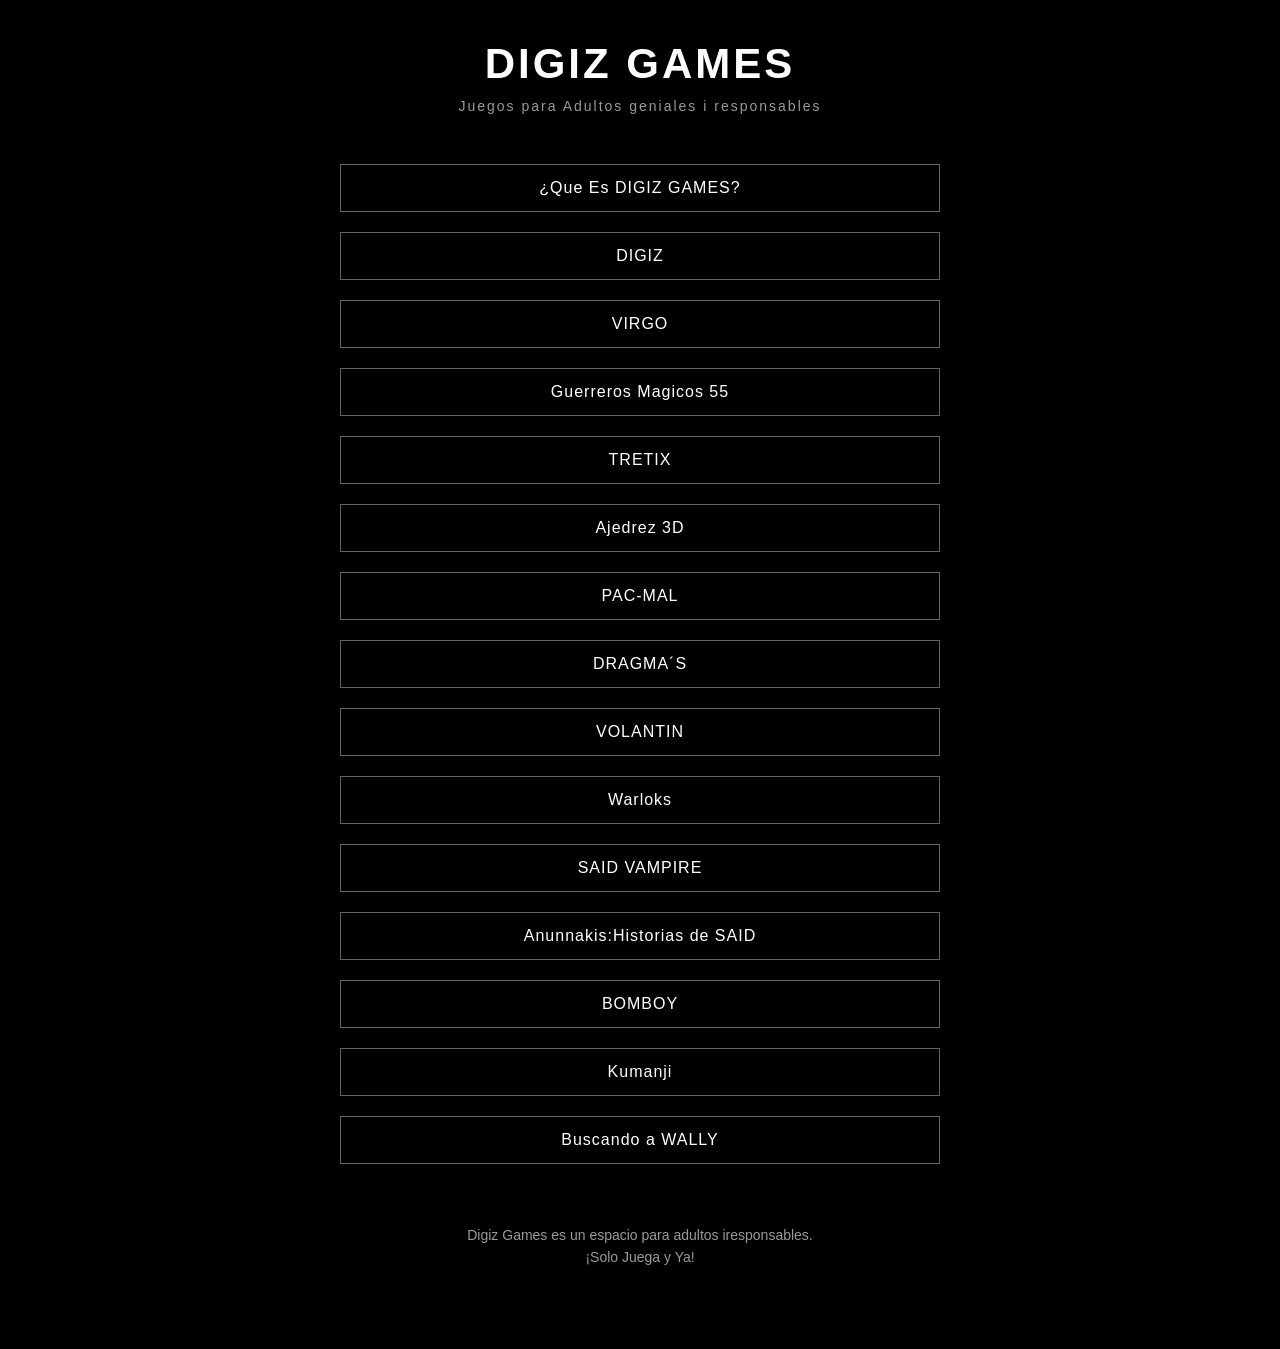
<file: digiz_index.html>
<!DOCTYPE html>
<html lang="es">
<head>
    <meta charset="UTF-8">
    <meta name="viewport" content="width=device-width, initial-scale=1.0">
    <title>DIGIZ Games</title>
</head>

<body style="
    margin:0;
    padding:40px 20px;
    background-color:#000;
    color:#fff;
    font-family:Arial, Helvetica, sans-serif;
    display:flex;
    flex-direction:column;
    align-items:center;
    text-align:center;
">

    <!-- TITULO -->
    <div style="
        font-size:42px;
        letter-spacing:3px;
        font-weight:bold;
        margin-bottom:10px;
    ">
        DIGIZ GAMES
    </div>

    <div style="
        font-size:14px;
        letter-spacing:2px;
        opacity:0.6;
        margin-bottom:50px;
    ">
       Juegos para Adultos geniales i responsables
    </div>

  

    <!-- SECCIONES -->
    <div style="
        width:100%;
        max-width:600px;
        display:flex;
        flex-direction:column;
        gap:20px;
        margin-bottom:60px;
    ">

        <a href="digizgames.html"
            style="
                text-decoration:none;
                color:#fff;
                border:1px solid rgba(255,255,255,0.4);
                padding:14px;
                font-size:16px;
                letter-spacing:1px;
            "
            onmouseover="this.style.backgroundColor='#fff';this.style.color='#000';"
            onmouseout="this.style.backgroundColor='transparent';this.style.color='#fff';"
        >
            ¿Que Es DIGIZ GAMES?
        </a>

        <a href="DIGIZ/index.html"
            style="
                text-decoration:none;
                color:#fff;
                border:1px solid rgba(255,255,255,0.4);
                padding:14px;
                font-size:16px;
                letter-spacing:1px;
            "
            onmouseover="this.style.backgroundColor='#fff';this.style.color='#000';"
            onmouseout="this.style.backgroundColor='transparent';this.style.color='#fff';"
        >
            DIGIZ
        </a>


         <a href="VIRGO/index.html"
            style="
                text-decoration:none;
                color:#fff;
                border:1px solid rgba(255,255,255,0.4);
                padding:14px;
                font-size:16px;
                letter-spacing:1px;
            "
            onmouseover="this.style.backgroundColor='#fff';this.style.color='#000';"
            onmouseout="this.style.backgroundColor='transparent';this.style.color='#fff';"
        >
            VIRGO
        </a>






         <a href="Guerrerosmagicos/gm_index.html"
            style="
                text-decoration:none;
                color:#fff;
                border:1px solid rgba(255,255,255,0.4);
                padding:14px;
                font-size:16px;
                letter-spacing:1px;
            "
            onmouseover="this.style.backgroundColor='#fff';this.style.color='#000';"
            onmouseout="this.style.backgroundColor='transparent';this.style.color='#fff';"
        >
            Guerreros Magicos 55
        </a>


         <a href="tretix/tretix.html"
            style="
                text-decoration:none;
                color:#fff;
                border:1px solid rgba(255,255,255,0.4);
                padding:14px;
                font-size:16px;
                letter-spacing:1px;
            "
            onmouseover="this.style.backgroundColor='#fff';this.style.color='#000';"
            onmouseout="this.style.backgroundColor='transparent';this.style.color='#fff';"
        >
            TRETIX
        </a>

 <a href="ajedrez_3d/ajedrez_3d.html"
            style="
                text-decoration:none;
                color:#fff;
                border:1px solid rgba(255,255,255,0.4);
                padding:14px;
                font-size:16px;
                letter-spacing:1px;
            "
            onmouseover="this.style.backgroundColor='#fff';this.style.color='#000';"
            onmouseout="this.style.backgroundColor='transparent';this.style.color='#fff';"
        >
           Ajedrez 3D
        </a>

        
                 <a href="pacmal/pacmal.html"
            style="
                text-decoration:none;
                color:#fff;
                border:1px solid rgba(255,255,255,0.4);
                padding:14px;
                font-size:16px;
                letter-spacing:1px;
            "
            onmouseover="this.style.backgroundColor='#fff';this.style.color='#000';"
            onmouseout="this.style.backgroundColor='transparent';this.style.color='#fff';"
        >
            PAC-MAL
        </a>

 <a href="DRAGMA´S/index.html"
            style="
                text-decoration:none;
                color:#fff;
                border:1px solid rgba(255,255,255,0.4);
                padding:14px;
                font-size:16px;
                letter-spacing:1px;
            "
            onmouseover="this.style.backgroundColor='#fff';this.style.color='#000';"
            onmouseout="this.style.backgroundColor='transparent';this.style.color='#fff';"
        >
           DRAGMA´S
        </a> 



        
        <a href="dioscreandoeluniverso.html"
            style="
                text-decoration:none;
                color:#fff;
                border:1px solid rgba(255,255,255,0.4);
                padding:14px;
                font-size:16px;
                letter-spacing:1px;
            "
            onmouseover="this.style.backgroundColor='#fff';this.style.color='#000';"
            onmouseout="this.style.backgroundColor='transparent';this.style.color='#fff';"
        >
           VOLANTIN
        </a> 

        
         <a href="dioscreandoeluniverso.html"
            style="
                text-decoration:none;
                color:#fff;
                border:1px solid rgba(255,255,255,0.4);
                padding:14px;
                font-size:16px;
                letter-spacing:1px;
            "
            onmouseover="this.style.backgroundColor='#fff';this.style.color='#000';"
            onmouseout="this.style.backgroundColor='transparent';this.style.color='#fff';"
        >
            Warloks
        </a>


         <a href="dioscreandoeluniverso.html"
            style="
                text-decoration:none;
                color:#fff;
                border:1px solid rgba(255,255,255,0.4);
                padding:14px;
                font-size:16px;
                letter-spacing:1px;
            "
            onmouseover="this.style.backgroundColor='#fff';this.style.color='#000';"
            onmouseout="this.style.backgroundColor='transparent';this.style.color='#fff';"
        >
           SAID VAMPIRE
        </a>


        
        <a href="dioscreandoeluniverso.html"
            style="
                text-decoration:none;
                color:#fff;
                border:1px solid rgba(255,255,255,0.4);
                padding:14px;
                font-size:16px;
                letter-spacing:1px;
            "
            onmouseover="this.style.backgroundColor='#fff';this.style.color='#000';"
            onmouseout="this.style.backgroundColor='transparent';this.style.color='#fff';"
        >
            Anunnakis:Historias de SAID
        </a>

     <a href="dioscreandoeluniverso.html"
            style="
                text-decoration:none;
                color:#fff;
                border:1px solid rgba(255,255,255,0.4);
                padding:14px;
                font-size:16px;
                letter-spacing:1px;
            "
            onmouseover="this.style.backgroundColor='#fff';this.style.color='#000';"
            onmouseout="this.style.backgroundColor='transparent';this.style.color='#fff';"
        >
            BOMBOY
        </a>


        
     
        


                   <a href="dioscreandoeluniverso.html"
            style="
                text-decoration:none;
                color:#fff;
                border:1px solid rgba(255,255,255,0.4);
                padding:14px;
                font-size:16px;
                letter-spacing:1px;
            "
            onmouseover="this.style.backgroundColor='#fff';this.style.color='#000';"
            onmouseout="this.style.backgroundColor='transparent';this.style.color='#fff';"
        >
            Kumanji
        </a>


         <a href="dioscreandoeluniverso.html"
            style="
                text-decoration:none;
                color:#fff;
                border:1px solid rgba(255,255,255,0.4);
                padding:14px;
                font-size:16px;
                letter-spacing:1px;
            "
            onmouseover="this.style.backgroundColor='#fff';this.style.color='#000';"
            onmouseout="this.style.backgroundColor='transparent';this.style.color='#fff';"
        >
            Buscando a WALLY
        </a>




        
     </a>



     </a>


  

    </div>

    <!-- CIERRE -->
    <div style="
        max-width:700px;
        font-size:14px;
        line-height:1.6;
        opacity:0.6;
        margin-bottom:40px;
    ">
        Digiz Games es un espacio para adultos iresponsables.
        <br>
        ¡Solo Juega y Ya!
    </div>

   

</body>
</html>
</file>
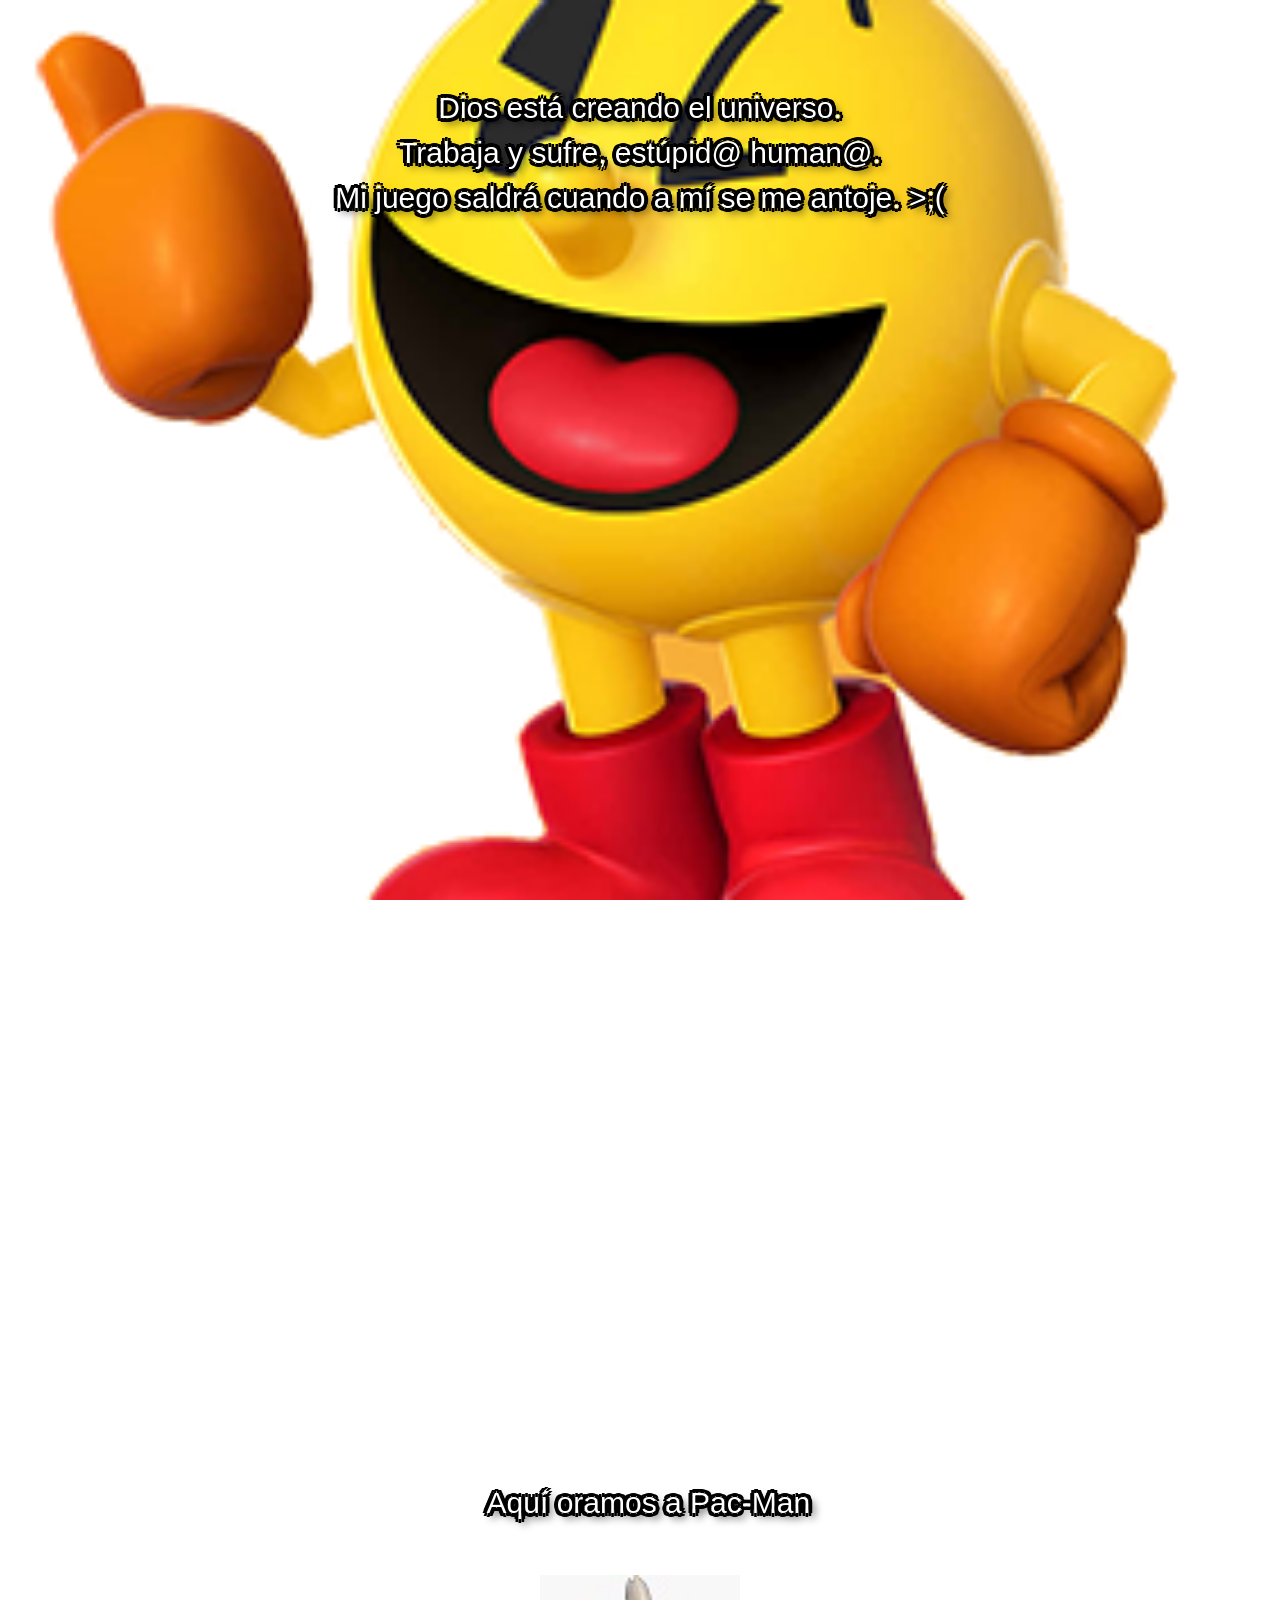
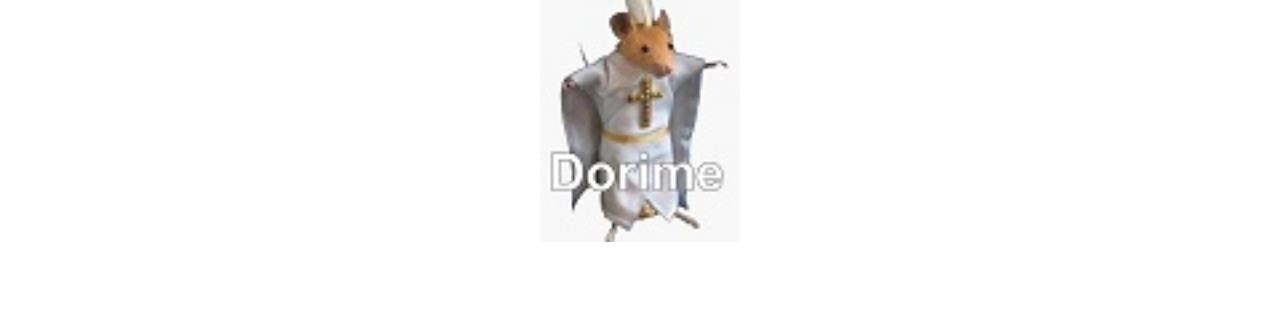
<file: dioscreandoeluniverso.html>
<!DOCTYPE html>
<html lang="es">
<head>
<link rel="stylesheet" href="estilos.css">
    
<meta charset="UTF-8">
<title>Digiz Game Documento</title>

<style>
body {
    margin: 0;
    padding: 40px;
    background-image: url("Pacman 01.png");
    background-size: cover;
    background-position: center;
    background-attachment: fixed;
    font-family: Arial, sans-serif;
}

/* Texto principal */
.contenido {
    color: white;
    font-size: 30px;
    line-height: 1.5;
    
    /* Borde negro tipo contorno */
   text-shadow: 
        -3px -3px 0 #000,
         3px -3px 0 #000,
        -3px  3px 0 #000,
         3px  3px 0 #000,
        -4px  0px 0 #000,
         4px  0px 0 #000,
         0px -4px 0 #000,
         0px  4px 0 #000,
         5px  5px 8px #000;
    
    white-space: pre-wrap; /* Respeta espacios y saltos */
}

/* Imagen inferior */
.portal {
    display: block;
    margin: 50px auto;
    width: 200px;
    cursor: pointer;
}
</style>

</head>

<body>

<!-- Música -->
<audio id="musica" autoplay loop>
    <source src="dios.mp3" type="audio/mpeg">
</audio>

<script>
// Forzar reproducción en navegadores que bloquean autoplay
document.addEventListener("click", function() {
    const audio = document.getElementById("musica");
    audio.play();
}, { once: true });
</script>

    
<div class="contenido">
Dios está creando el universo.
Trabaja y sufre, estúpid@ human@.
Mi juego saldrá cuando a mí se me antoje. >;(


<br><br><br><br><br><br><br><br><br><br><br><br><br><br><br><br><br><br><br><br><br><br><br><br><br>
  Aquí oramos a Pac-Man
</div>

<!-- Imagen portal -->
<a href="digiz_index.html">
    <img src="orar.jpg" class="portal" alt="Volver">
</a>

</body>
</html>
</file>
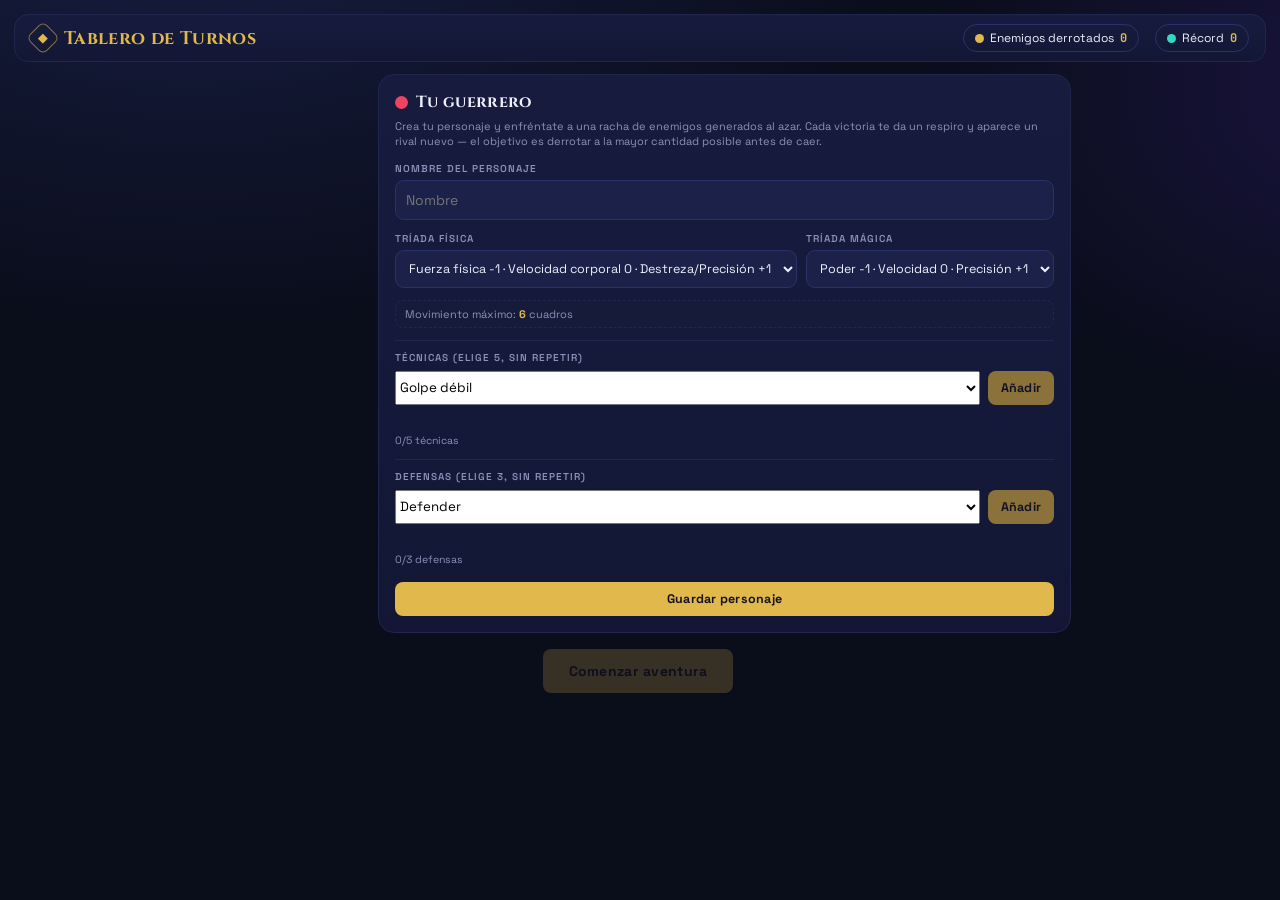
<file: Guerrerosmagicos/gm_index.html>
<!DOCTYPE html>
<html lang="es">
<head>
<meta charset="UTF-8">
<meta name="viewport" content="width=device-width, initial-scale=1.0, maximum-scale=1.0, user-scalable=no">
<title>Tablero de Turnos · Modo Solitario</title>
<link rel="preconnect" href="https://fonts.googleapis.com">
<link href="https://fonts.googleapis.com/css2?family=Cinzel:wght@500;600;700;800&family=Space+Grotesk:wght@400;500;600;700&family=JetBrains+Mono:wght@400;500;700&display=swap" rel="stylesheet">
<style>
  :root{
    --bg-deep:#0a0d1a; --bg-panel:#131735; --bg-panel-2:#171c3f;
    --border:#2a3169; --border-soft:#20264c;
    --gold:#e0b84b; --gold-dim:#8a723a;
    --ink:#eef0fb; --muted:#8b91b8;
    --grid-a:#161b3a; --grid-b:#1b2148; --grid-line:#262d5c;
    --playerA:#ef4460; --playerA-glow:rgba(239,68,96,.55);
    --playerB:#35d7c0; --playerB-glow:rgba(53,215,192,.5);
    --vit:#3ecf6e; --phys:#f5a445; --mag:#b06bf5;
    --oscura:#8a4fd6; --divina:#e0d24b;
  }
  *{box-sizing:border-box;}
  html,body{ margin:0; height:100%;
    background:
      radial-gradient(1200px 700px at 15% -10%, #171d42 0%, transparent 60%),
      radial-gradient(900px 600px at 110% 10%, #1a1440 0%, transparent 55%),
      var(--bg-deep);
    color:var(--ink); font-family:'Space Grotesk', sans-serif; overflow:hidden;
    -webkit-tap-highlight-color: transparent;
  }
  h1,h2,h3,.font-display{ font-family:'Cinzel', serif; letter-spacing:.02em; }
  .mono{ font-family:'JetBrains Mono', monospace; }
  button, select, input{ font-family:inherit; }
  button, select{ touch-action: manipulation; }
  ::-webkit-scrollbar{ width:8px; height:8px; }
  ::-webkit-scrollbar-thumb{ background:var(--border); border-radius:4px; }
  .hidden{ display:none !important; }

  #app{ height:100vh; height:100dvh; padding:14px; display:flex; flex-direction:column; gap:12px; }
  .topbar{ display:flex; align-items:center; justify-content:space-between; padding:9px 16px;
    background:linear-gradient(180deg, var(--bg-panel-2), var(--bg-panel)); border:1px solid var(--border-soft); border-radius:14px; flex-shrink:0; }
  .topbar h1{ margin:0; font-size:18px; font-weight:700; color:var(--gold); display:flex; align-items:center; gap:9px; }
  .topbar h1 .rune{ width:24px;height:24px;border:1.5px solid var(--gold-dim);border-radius:6px;
    display:flex;align-items:center;justify-content:center;font-size:12px;color:var(--gold); transform:rotate(45deg); }
  .topbar h1 .rune span{ transform:rotate(-45deg); }
  .wins-bar{ display:flex; gap:16px; align-items:center; font-size:12px; }
  .wins-chip{ display:flex; align-items:center; gap:6px; padding:5px 11px; border-radius:999px; border:1px solid var(--border); }
  .wins-chip .dot{ width:9px;height:9px;border-radius:50%; }
  .wins-chip b{ font-family:'JetBrains Mono',monospace; color:var(--gold); }

  #mainArea{ flex:1; min-height:0; }

  /* ===== SETUP ===== */
  #setupScreen{ height:100%; display:flex; flex-direction:column; gap:12px; overflow:auto; padding-right:4px; }
  .setup-cols{ display:grid; grid-template-columns:1fr; gap:14px; align-items:start; max-width:520px; margin:0 auto; width:100%; }
  .setup-card{ background:linear-gradient(180deg, var(--bg-panel-2), var(--bg-panel)); border:1px solid var(--border-soft);
    border-radius:16px; padding:16px; display:flex; flex-direction:column; gap:12px; }
  .setup-card.ready{ border-color:var(--gold); box-shadow:0 0 0 1px var(--gold-dim), 0 0 22px rgba(224,184,75,.12); }
  .setup-card h2{ margin:0; font-size:16px; display:flex; align-items:center; gap:8px; }
  .setup-card h2 .swatch{ width:13px;height:13px;border-radius:50%; }
  .setup-card .sub{ margin:-6px 0 0 0; font-size:11px; color:var(--muted); line-height:1.4; }
  .field{ display:flex; flex-direction:column; gap:5px; }
  .field label{ font-size:10px; letter-spacing:.1em; text-transform:uppercase; color:var(--muted); font-weight:600; }
  .field input[type=text]{ background:var(--grid-b); border:1px solid var(--border); border-radius:9px; color:var(--ink); padding:10px 10px; font-size:14px; outline:none; }
  .field select{ background:var(--grid-b); border:1px solid var(--border); border-radius:9px; color:var(--ink); padding:9px 9px; font-size:12.5px; outline:none; }
  .row2{ display:grid; grid-template-columns:1fr 1fr; gap:9px; }
  .derived{ font-size:11px; color:var(--muted); background:var(--grid-a); border:1px dashed var(--border-soft); border-radius:8px; padding:6px 9px; }
  .derived b{ color:var(--gold); }

  .pick-block{ border-top:1px solid var(--border-soft); padding-top:10px; }
  .pick-block .label{ font-size:10px; letter-spacing:.1em; text-transform:uppercase; color:var(--muted); font-weight:600; margin-bottom:7px; }
  .pick-row{ display:flex; gap:8px; }
  .pick-row select{ flex:1; min-width:0; }
  .btn{ background:var(--gold-dim); color:#161226; border:none; border-radius:8px; padding:9px 13px; font-size:12.5px; font-weight:700; cursor:pointer; letter-spacing:.02em; transition:filter .12s ease, opacity .12s ease; }
  .btn:hover{ filter:brightness(1.15); }
  .btn:disabled{ opacity:.35; cursor:not-allowed; }
  .btn.ghost{ background:transparent; border:1px solid var(--border); color:var(--muted); }
  .btn.ghost:hover{ color:var(--ink); border-color:var(--gold-dim); background:var(--grid-b); }
  .btn.gold{ background:var(--gold); }
  .btn.big{ font-size:14px; padding:13px 26px; }

  .chip-list{ display:flex; flex-direction:column; gap:5px; margin-top:8px; min-height:18px; }
  .chip{ display:flex; align-items:center; gap:7px; background:var(--grid-b); border:1px solid var(--border); border-radius:8px; padding:7px 9px; font-size:11.5px; }
  .chip .cat{ font-size:8.5px; padding:2px 6px; border-radius:5px; text-transform:uppercase; letter-spacing:.04em; flex-shrink:0; }
  .cat.fisica{ background:rgba(245,164,69,.18); color:var(--phys); }
  .cat.magica{ background:rgba(176,107,245,.18); color:var(--mag); }
  .cat.especial{ background:rgba(224,184,75,.18); color:var(--gold); }
  .chip .nm{ flex:1; font-weight:600; }
  .chip .x{ cursor:pointer; color:var(--muted); font-weight:700; padding:2px 6px; }
  .chip .x:hover{ color:var(--playerA); }
  .cnt{ font-size:10.5px; color:var(--muted); margin-top:3px; }

  .setup-footer{ display:flex; justify-content:center; padding:4px 0 16px 0; flex-shrink:0; }

  /* ===== BATTLE ===== */
  #battleScreen{ height:100%; display:grid; grid-template-columns:1fr 380px; gap:14px; min-height:0; }
  .board-wrap{ position:relative; background:var(--bg-panel); border:1px solid var(--border-soft); border-radius:16px; overflow:hidden; display:flex; align-items:center; justify-content:center; min-height:0; }
  #board{ display:block; }
  .coord-chip{ position:absolute; left:12px; bottom:12px; background:rgba(10,13,26,.72); border:1px solid var(--border); backdrop-filter:blur(4px); border-radius:10px; padding:6px 11px; font-size:11px; color:var(--muted); display:flex; gap:12px; }
  .coord-chip b{ color:var(--ink); font-weight:600; }
  .minimap-wrap{ position:absolute; top:12px; right:12px; background:rgba(10,13,26,.72); border:1px solid var(--border); border-radius:10px; padding:7px; backdrop-filter:blur(4px); }
  .minimap-wrap .label{ font-size:9px; letter-spacing:.1em; color:var(--muted); text-transform:uppercase; margin-bottom:5px; text-align:center;}
  #minimap{ display:block; border-radius:5px; border:1px solid var(--border-soft); }
  .log-chip{ position:absolute; top:12px; left:12px; max-width:300px; background:rgba(10,13,26,.8); border:1px solid var(--border); border-radius:10px; padding:8px 10px; backdrop-filter:blur(4px); }
  .log-chip .label{ font-size:9px; letter-spacing:.1em; color:var(--muted); text-transform:uppercase; margin-bottom:4px; }
  #logList{ max-height:150px; overflow:auto; font-size:10.5px; line-height:1.5; color:var(--ink); display:flex; flex-direction:column-reverse; gap:2px; }

  .sidebar{ display:flex; flex-direction:column; gap:10px; overflow:auto; padding-right:2px; min-height:0; }
  .panel{ background:linear-gradient(180deg, var(--bg-panel-2), var(--bg-panel)); border:1px solid var(--border-soft); border-radius:14px; padding:13px 15px; flex-shrink:0; }
  .panel .label{ font-size:10px; letter-spacing:.12em; text-transform:uppercase; color:var(--muted); margin:0 0 8px 0; font-weight:600; }

  #turnBanner{ display:flex; align-items:center; gap:10px; padding:10px 12px; border-radius:12px; border:1px solid var(--border); transition:box-shadow .3s ease, border-color .3s ease; }
  #turnBanner .token{ width:32px;height:32px;border-radius:50%; display:flex;align-items:center;justify-content:center; font-family:'Cinzel',serif; font-weight:700; font-size:14px; color:#0a0d1a; flex-shrink:0; }
  #turnBanner .info .name{ font-family:'Cinzel',serif; font-weight:700; font-size:14px; }
  #turnBanner .info .state{ font-size:10.5px; color:var(--muted); margin-top:1px; }
  #turnBanner .info .role{ font-size:9.5px; margin-top:2px; letter-spacing:.05em; text-transform:uppercase; }
  .role.atk{ color:var(--playerA); } .role.def{ color:var(--playerB); }

  .bars-block{ display:flex; flex-direction:column; gap:6px; margin-bottom:9px; }
  .bars-block:last-child{ margin-bottom:0; }
  .bars-block .who{ font-size:11.5px; font-weight:700; display:flex; align-items:center; gap:6px; margin-bottom:1px; }
  .bars-block .who .dot{ width:8px;height:8px;border-radius:50%; }
  .bar-row{ display:flex; align-items:center; gap:7px; }
  .bar-row .bl{ width:56px; font-size:9.5px; color:var(--muted); flex-shrink:0; }
  .bar-track{ flex:1; height:9px; border-radius:5px; background:var(--grid-b); border:1px solid var(--border-soft); overflow:hidden; }
  .bar-fill{ height:100%; border-radius:5px; transition:width .25s ease; }
  .bar-fill.vit{ background:linear-gradient(90deg, #1f8f45, var(--vit)); }
  .bar-fill.phys{ background:linear-gradient(90deg, #b06f1f, var(--phys)); }
  .bar-fill.mag{ background:linear-gradient(90deg, #6f2fb0, var(--mag)); }
  .bar-num{ width:32px; text-align:right; font-size:9.5px; font-family:'JetBrains Mono',monospace; color:var(--muted); flex-shrink:0; }
  .bar-row .ab{ width:22px;height:22px; border-radius:5px; border:1px solid var(--border); background:var(--grid-a); color:var(--ink); cursor:pointer; font-size:13px; line-height:1; display:flex; align-items:center; justify-content:center; flex-shrink:0; }
  .bar-row .ab:hover:not(:disabled){ border-color:var(--gold-dim); background:var(--grid-b); }
  .bar-row .ab:disabled{ opacity:.25; cursor:not-allowed; }

  .creature-chip{ display:flex; align-items:center; gap:6px; font-size:10px; background:var(--grid-a); border:1px solid var(--border-soft); border-radius:7px; padding:4px 7px; margin-top:5px; }
  .creature-chip .nm{ flex:1; font-weight:600; }
  .creature-chip .lv{ color:var(--muted); }
  .creature-chip .life-track{ width:44px; height:6px; border-radius:3px; background:var(--grid-b); overflow:hidden; }
  .creature-chip .life-fill{ height:100%; background:var(--vit); }

  .dice-gem{ position:relative; width:58px; height:58px; display:flex;align-items:center;justify-content:center; transform:rotate(45deg); border:2px solid var(--gold-dim); border-radius:14px; background:radial-gradient(circle at 30% 25%, #26305f, #12162e 70%); box-shadow: inset 0 0 10px rgba(0,0,0,.5); flex-shrink:0; margin:0 auto; }
  .dice-gem.rolling{ animation: spin .45s linear infinite; border-color:var(--gold); }
  .dice-gem span{ transform:rotate(-45deg); font-family:'Cinzel',serif; font-weight:800; font-size:19px; color:var(--gold); text-shadow:0 0 12px rgba(224,184,75,.5); }
  @keyframes spin{ from{transform:rotate(45deg);} to{transform:rotate(405deg);} }

  .dpad{ display:grid; grid-template-columns:50px 50px 50px; grid-template-rows:50px 50px 50px; gap:6px; justify-content:center; margin:8px auto 2px auto; }
  .dpad-btn{ background:var(--grid-b); border:1px solid var(--border); border-radius:9px; color:var(--ink); display:flex;align-items:center;justify-content:center; font-size:18px; cursor:pointer; user-select:none; transition:background .12s ease, transform .06s ease, border-color .12s ease; }
  .dpad-btn:hover:not(:disabled){ background:#232a54; border-color:var(--gold-dim); }
  .dpad-btn:active:not(:disabled){ transform:scale(.9); background:var(--gold-dim); }
  .dpad-btn:disabled{ opacity:.25; cursor:not-allowed; }
  .dpad-btn.up{ grid-column:2; grid-row:1; } .dpad-btn.left{ grid-column:1; grid-row:2; }
  .dpad-btn.center{ grid-column:2; grid-row:2; background:transparent; border:1px dashed var(--border-soft); cursor:default; font-size:11px; color:var(--muted); }
  .dpad-btn.center:hover{ background:transparent; }
  .dpad-btn.right{ grid-column:3; grid-row:2; } .dpad-btn.down{ grid-column:2; grid-row:3; }

  .opt-row{ display:flex; align-items:center; gap:8px; background:var(--grid-b); border:1px solid var(--border); border-radius:8px; padding:10px 10px; cursor:pointer; font-size:12px; transition:border-color .12s ease; margin-bottom:6px; }
  .opt-row:hover{ border-color:var(--gold-dim); }
  .opt-row.disabled{ opacity:.35; cursor:not-allowed; }
  .opt-row .n{ flex:1; font-weight:600; }
  .opt-row .m{ color:var(--muted); font-size:9.5px; }

  .phase-title{ font-size:12.5px; color:var(--gold); font-weight:700; margin-bottom:6px; }
  .phase-help{ font-size:10.5px; color:var(--muted); margin-bottom:8px; line-height:1.4; }

  /* ===== MODAL ===== */
  .modal-overlay{ position:fixed; inset:0; background:rgba(6,7,16,.72); backdrop-filter:blur(3px); display:flex; align-items:center; justify-content:center; z-index:50; padding:14px; }
  .modal-card{ width:440px; max-width:92vw; max-height:86vh; overflow:auto; background:linear-gradient(180deg, var(--bg-panel-2), var(--bg-panel)); border:1px solid var(--gold-dim); border-radius:16px; padding:20px; box-shadow:0 20px 60px rgba(0,0,0,.5); }
  .modal-card h3{ margin:0 0 5px 0; font-size:16px; color:var(--gold); }
  .modal-card p{ margin:0 0 12px 0; font-size:12px; color:var(--muted); line-height:1.5; }
  .modal-footer{ display:flex; justify-content:flex-end; gap:8px; margin-top:6px; flex-wrap:wrap; }
  .endgame p{ color:var(--ink); font-size:14px; text-align:center; }
  .modal-extra{ margin:6px 0 12px 0; display:flex; align-items:center; gap:8px; font-size:11px; }
  .modal-extra input[type=range]{ flex:1; }

  /* ===== RESPONSIVE / MOBILE ===== */
  .sidebar{ min-height:0; }
  @media (max-width: 900px){
    #app{ padding:8px; gap:8px; }
    .topbar{ padding:8px 10px; border-radius:12px; }
    .topbar h1{ font-size:14px; gap:6px; }
    .topbar h1 .rune{ width:20px; height:20px; font-size:10px; }
    .wins-bar{ gap:8px; font-size:10.5px; }
    .wins-chip{ padding:4px 8px; gap:5px; }

    #battleScreen{ grid-template-columns:1fr; grid-template-rows:44vh 1fr; gap:8px; }
    .board-wrap{ min-height:220px; border-radius:12px; }
    .log-chip{ max-width:56%; padding:6px 8px; }
    .log-chip .label{ font-size:8px; }
    #logList{ max-height:70px; font-size:9.5px; }
    .minimap-wrap{ padding:5px; top:8px; right:8px; }
    #minimap{ width:64px; height:64px; }
    .coord-chip{ font-size:9.5px; padding:5px 8px; gap:8px; left:8px; bottom:8px; }

    .panel{ padding:11px 12px; border-radius:12px; }
    .panel .label{ font-size:9px; margin-bottom:6px; }
    #turnBanner{ padding:8px 10px; }
    #turnBanner .info .name{ font-size:12.5px; }

    .bar-row .bl{ width:48px; font-size:9px; }
    .bar-num{ width:28px; font-size:9px; }
    .bar-row .ab{ width:24px; height:24px; font-size:14px; }

    .dpad{ grid-template-columns:48px 48px 48px; grid-template-rows:48px 48px 48px; }
    .btn{ padding:10px 13px; font-size:12.5px; }
    .btn.big{ width:100%; }
    .opt-row{ padding:11px 10px; }

    .setup-card{ padding:13px; border-radius:14px; }
    .setup-card h2{ font-size:14.5px; }
    .row2{ gap:7px; }
  }
  @media (max-width: 480px){
    .topbar{ flex-direction:column; align-items:flex-start; gap:6px; }
    .wins-bar{ width:100%; justify-content:space-between; }
    #battleScreen{ grid-template-rows:38vh 1fr; }
    .board-wrap{ min-height:190px; }
    .field input[type=text], .field select{ font-size:15px; }
  }
</style>
</head>
<body>

<div id="app">
  <div class="topbar">
    <h1><span class="rune"><span>◆</span></span> Tablero de Turnos</h1>
    <div class="wins-bar">
      <div class="wins-chip"><span class="dot" style="background:var(--gold)"></span>Enemigos derrotados <b id="enemyCount">0</b></div>
      <div class="wins-chip"><span class="dot" style="background:var(--playerB)"></span>Récord <b id="bestRun">0</b></div>
    </div>
  </div>

  <div id="mainArea">
    <!-- ============ SETUP ============ -->
    <div id="setupScreen">
      <div class="setup-cols">
        <div class="setup-card" id="cardA">
          <h2><span class="swatch" style="background:var(--playerA)"></span> Tu guerrero</h2>
          <p class="sub">Crea tu personaje y enfréntate a una racha de enemigos generados al azar. Cada victoria te da un respiro y aparece un rival nuevo — el objetivo es derrotar a la mayor cantidad posible antes de caer.</p>
          <div class="field"><label>Nombre del personaje</label><input type="text" id="charName_A" maxlength="20" placeholder="Nombre"></div>
          <div class="row2">
            <div class="field"><label>Tríada física</label><select id="physTriad_A"></select></div>
            <div class="field"><label>Tríada mágica</label><select id="magTriad_A"></select></div>
          </div>
          <div class="derived" id="derived_A">Movimiento máximo: <b>6</b> cuadros</div>

          <div class="pick-block">
            <div class="label">Técnicas (elige 5, sin repetir)</div>
            <div class="pick-row"><select id="techSelect_A"></select><button class="btn" id="addTech_A">Añadir</button></div>
            <div class="chip-list" id="techList_A"></div>
            <div class="cnt"><span id="techCount_A">0</span>/5 técnicas</div>
          </div>

          <div class="pick-block">
            <div class="label">Defensas (elige 3, sin repetir)</div>
            <div class="pick-row"><select id="defSelect_A"></select><button class="btn" id="addDef_A">Añadir</button></div>
            <div class="chip-list" id="defList_A"></div>
            <div class="cnt"><span id="defCount_A">0</span>/3 defensas</div>
          </div>

          <button class="btn gold" id="saveA" style="margin-top:4px;">Guardar personaje</button>
        </div>
      </div>
      <div class="setup-footer"><button class="btn big" id="startMatchBtn" disabled>Comenzar aventura</button></div>
    </div>

    <!-- ============ BATTLE ============ -->
    <div id="battleScreen" class="hidden">
      <div class="board-wrap">
        <canvas id="board"></canvas>
        <div class="log-chip"><div class="label">Registro de combate</div><div id="logList"></div></div>
        <div class="minimap-wrap"><div class="label">Mapa general</div><canvas id="minimap" width="110" height="110"></canvas></div>
        <div class="coord-chip"><div>Tú &nbsp;<b id="coordA" class="mono">500,500</b></div><div>Enemigo &nbsp;<b id="coordB" class="mono">520,520</b></div></div>
      </div>

      <div class="sidebar">
        <div class="panel">
          <div class="label">Turno</div>
          <div id="turnBanner">
            <div class="token" id="turnToken">A</div>
            <div class="info">
              <div class="name" id="turnName">Jugador</div>
              <div class="role" id="turnRole"></div>
              <div class="state" id="turnState">—</div>
            </div>
          </div>
        </div>

        <div class="panel">
          <div class="label">Barras y criaturas</div>
          <div class="bars-block"><div class="who"><span class="dot" style="background:var(--playerA)"></span><span id="nameA">Tú</span></div><div id="barsA"></div><div id="creaturesA"></div></div>
          <div class="bars-block"><div class="who"><span class="dot" style="background:var(--playerB)"></span><span id="nameB">Enemigo</span></div><div id="barsB"></div><div id="creaturesB"></div></div>
        </div>

        <div class="panel" id="phasePanel">
          <div class="label">Acción del turno</div>
          <div id="phaseContent"></div>
        </div>
      </div>
    </div>
  </div>
</div>

<div id="modalRoot"></div>

<script>
(function(){
"use strict";

/* ======================================================================
   AUDIO — dados/moneda sintetizados (sin archivos externos)
====================================================================== */
let actx = null;
function ac(){ if(!actx){ try{ actx = new (window.AudioContext||window.webkitAudioContext)(); }catch(e){} } return actx; }
function playDiceSound(){
  const c = ac(); if(!c) return;
  const now = c.currentTime;
  for (let i=0;i<4;i++){
    const t = now + i*0.045;
    const o = c.createOscillator(), g = c.createGain();
    o.type='square'; o.frequency.setValueAtTime(180+Math.random()*260, t);
    g.gain.setValueAtTime(0.09,t); g.gain.exponentialRampToValueAtTime(0.001,t+0.04);
    o.connect(g); g.connect(c.destination); o.start(t); o.stop(t+0.05);
  }
}
function playCoinSound(){
  const c = ac(); if(!c) return;
  const now = c.currentTime;
  [880,1320].forEach(function(f,i){
    const t = now+i*0.09;
    const o=c.createOscillator(), g=c.createGain();
    o.type='sine'; o.frequency.setValueAtTime(f,t);
    g.gain.setValueAtTime(0.12,t); g.gain.exponentialRampToValueAtTime(0.001,t+0.18);
    o.connect(g); g.connect(c.destination); o.start(t); o.stop(t+0.2);
  });
}

/* ======================================================================
   DATOS BASE
====================================================================== */
const MAP_SIZE=1000, CELL=34, CAM_EASE=0.18;

const ELEMENTS=['Fuego','Tierra','Agua','Aire','Rayo'];
const ELEMENT_CYCLE=['Fuego','Rayo','Aire','Tierra','Agua'];
function elementBeats(a,b){ if(a===b) return 0; const i=ELEMENT_CYCLE.indexOf(a); const w1=ELEMENT_CYCLE[(i+1)%5], w2=ELEMENT_CYCLE[(i+2)%5]; return (b===w1||b===w2)?1:-1; }

const DIRECTIONS=['Recto','Arriba→Abajo','Abajo→Arriba','Adentro→Afuera','Afuera→Adentro'];
function dirBeats(a,b){ if(a===b) return 0; const i=DIRECTIONS.indexOf(a); const w1=DIRECTIONS[(i+1)%5], w2=DIRECTIONS[(i+2)%5]; return (b===w1||b===w2)?1:-1; }

const TRIAD_PERMS=[[-1,0,1],[-1,1,0],[0,-1,1],[0,1,-1],[1,-1,0],[1,0,-1],[0,0,0]];
const PHYS_LABELS=['Fuerza física','Velocidad corporal','Destreza/Precisión'];
const MAGIC_LABELS=['Poder','Velocidad','Precisión'];

const ELEM_NAMES = {
  Agua:['Ataque de Burbujas','Ventisca Hielo','Tsunami'],
  Fuego:['Llamaradas','Bola de Fuego','Incendio Infernal'],
  Rayo:['Tormenta de Relámpagos','Impacto Trueno','Gran Rayo'],
  Tierra:['Lluvia Rocas','Arenas Movedizas','Terremoto Grado 10'],
  Aire:['Golpes de Viento','Tornado','Gran Huracán']
};
const TIER_PARAMS=[
  {tier:'rapida',  dmg:1, spd:9, prec:50, costPerHit:1, range:[2,10], multi:true},
  {tier:'normal',  dmg:5, spd:7, prec:70, cost:2,       range:[2,10]},
  {tier:'potencia',dmg:9, spd:6, prec:90, cost:3,       range:[1,10]}
];

const TECH = {
  golpe_debil:  { name:'Golpe débil',  cat:'fisica', dmg:1, spd:9, prec:80, cost:1, res:'phys', needsDir:true, range:[1,1] },
  golpe_fuerte: { name:'Golpe fuerte', cat:'fisica', dmg:2, spd:8, prec:70, cost:2, res:'phys', needsDir:true, range:[1,1] },

  detener:     { name:'Detener el Tiempo', cat:'especial', spd:9, prec:50, cost:3, res:'mag', range:[1,10], effect:'paralyze' },
  telekinesis: { name:'Telekinesis', cat:'especial', res:'mag', range:[1,10], effect:'telekinesis', variable:true, spd:8, prec:75 },
  telepatico:  { name:'Control Telepático', cat:'especial', res:'mag', effect:'telepatico', variable:true },
  imitacion:   { name:'Imitación', cat:'especial', res:'mag', cost:2, effect:'imitacion' },
  oscura:      { name:'Invocación Oscura', cat:'especial', res:'mag', effect:'invocar_oscura', variable:true, spd:9, prec:100 },
  divina:      { name:'Invocación Divina', cat:'especial', res:'mag', effect:'invocar_divina', variable:true, spd:9, prec:100 }
};
ELEMENTS.forEach(function(el){
  TIER_PARAMS.forEach(function(tp,i){
    const id = el.toLowerCase()+'_'+tp.tier;
    TECH[id] = Object.assign({ name:ELEM_NAMES[el][i], cat:'magica', res:'mag', element:el, needsElem:false }, tp);
  });
});

const DEF = {
  defender:      { name:'Defender', kind:'block', min:1, max:5, res:'phys' },
  evadir:        { name:'Evadir', kind:'evade', cost:1, res:'phys' },
  escudo_agua:   { name:'Escudo de Agua', kind:'elemental', element:'Agua', res:'mag' },
  escudo_fuego:  { name:'Escudo de Fuego', kind:'elemental', element:'Fuego', res:'mag' },
  escudo_tierra: { name:'Escudo de Tierra', kind:'elemental', element:'Tierra', res:'mag' },
  escudo_rayo:   { name:'Escudo de Rayo', kind:'elemental', element:'Rayo', res:'mag' },
  escudo_aire:   { name:'Escudo de Aire', kind:'elemental', element:'Aire', res:'mag' },
  escudo_sagrado:{ name:'Escudo Sagrado', kind:'sagrado', cost:3, res:'mag' }
};

/* ---- Criaturas ---- */
function T(range,effect,desc){ return {range:range, effect:effect, desc:desc}; }
const CREATURES = {
  oscura: {
    1:[
      {name:'Fantasma Gruñón', life:3, table:[T([1,4],'dmg5','Ataca 5V'),T([5,7],'sleep','Duerme'),T([8,9],'dmgOwner2','Se revela y ataca 2V a su invocador'),T([10,12],'leave','Se va')]},
      {name:'Fantasma Amigable', life:3, table:[T([1,5],'healVit3','Recupera +3 vital'),T([6,7],'sleep','Duerme'),T([8,9],'healPhys2','Recupera +2 energía física'),T([10,12],'leave','Se va')]}
    ],
    2:[
      {name:'Demonio Oscuro', life:6, table:[T([1,5],'dmg5','Daño 5V'),T([6,8],'dmg3','Daño 3V'),T([9,12],'leave','Se va')]},
      {name:'Demonio Sombrío', life:6, table:[T([1,3],'lockOpp','Anula técnica al azar del rival'),T([4,6],'lockOwn','Anula técnica propia al azar'),T([7,10],'sleep','Duerme'),T([11,12],'leave','Se va')]}
    ],
    3:[
      {name:'Sith, el Dios del Infierno', life:9, table:[T([1,1],'dmg6','Daño 6V'),T([2,4],'drainPhys2','Resta 2 E. física'),T([5,6],'drainMag1','Resta 1 E. mágica'),T([7,8],'sleep','Se distrae'),T([9,12],'leave','Se va')]},
      {name:'Molch, Demonio Infernal', life:9, table:[T([1,3],'dmg3','Daño 3V'),T([4,5],'leave','Se va'),T([6,6],'dmgBoth3','Daña a ambos 3V'),T([7,9],'dmg1','Daño 1V'),T([10,10],'dmg5','Daño 5V'),T([11,12],'leave','Se va')]}
    ]
  },
  divina: {
    1:[
      {name:'Hada de los Sueños', life:3, table:[T([1,3],'sleepOpp','Duerme al rival 1 turno'),T([4,5],'sleepOwner','Duerme al jugador propio 1 turno'),T([6,9],'sleep','Duerme'),T([10,12],'leave','Se va')]},
      {name:'Elfo Travieso', life:3, dice:13, table:[T([1,3],'leave','Se va'),T([4,6],'sleep','Se distrae'),T([7,10],'healVit5Phys5','Recupera +5 vital y +5 E. física'),T([11,13],'dmgOwner1','Golpea al jugador propio 1V')]}
    ],
    2:[
      {name:'Ángel Sagrado', life:6, table:[T([1,5],'healVitFull','Recupera la vida a 10'),T([6,6],'healMagFull','Recupera la magia a 10'),T([7,12],'leave','Se va')]},
      {name:'Ángel Protector', life:6, table:[T([1,5],'nullifyNext','Anula totalmente el daño del próximo ataque enemigo'),T([6,7],'banish12','Espanta las criaturas N1 y N2 del rival'),T([8,12],'leave','Se va')]}
    ],
    3:[
      {name:'Dios del Tiempo', life:9, table:[T([1,1],'restoreVitals','Recupera los estados vitales al turno anterior'),T([2,6],'leave','Se va'),T([7,12],'sleep','Observa')]},
      {name:'Dios del Conocimiento', life:9, table:[T([1,3],'freeTech','Permite usar cualquier técnica (menos invocaciones)'),T([4,6],'healMag10','Recupera 10 E. mágica'),T([7,8],'sleep','Observa'),T([9,12],'leave','Se va')]}
    ]
  }
};

function moveMaxFromVel(v){ return v===-1?3 : v===1?9 : 6; }
function randInt(n){ return Math.floor(Math.random()*n); }
function randChoice(arr){ return arr[randInt(arr.length)]; }
function clamp(v,lo,hi){ return Math.max(lo, Math.min(hi, v)); }
function dist(p1,p2){ return Math.max(Math.abs(p1.col-p2.col), Math.abs(p1.row-p2.row)); }
function getVar(name){ return getComputedStyle(document.documentElement).getPropertyValue(name).trim(); }
function isAI(key){ return key==='B'; }

/* ======================================================================
   JUGADORES (A = humano, B = enemigo controlado por la IA)
====================================================================== */
function freshPlayer(key){
  return {
    key:key, name:'',
    color: key==='A'?getVar('--playerA'):getVar('--playerB'),
    glow:  key==='A'?getVar('--playerA-glow'):getVar('--playerB-glow'),
    letter:key,
    col: key==='A'?500:520, row: key==='A'?500:520,
    attrPhys:{fuerza:0,velocidad:0,destreza:0}, attrMagic:{poder:0,velocidad:0,precision:0},
    maxMove:6, loadout:[], defenses:[],
    vit:10, phys:10, mag:10,
    lastDirection:null, paralyzed:false, shieldNext:false, ready:false,
    lockedTechs:{}, // slotIdx -> turnos restantes
    creatures:[]
  };
}
let players = { A:freshPlayer('A'), B:freshPlayer('B') };
let enemiesDefeated = 0, bestRun = 0;
let allCreatures = []; // lista global {ownerKey,...}

/* ======================================================================
   GENERACIÓN DE ENEMIGOS (IA)
====================================================================== */
const AI_TECH_POOL = Object.keys(TECH).filter(function(id){
  const t = TECH[id];
  return t.effect!=='imitacion' && t.effect!=='telepatico';
});
const ENEMY_NAMES = ['Sombra Errante','Vigía del Abismo','Centinela Roto','Cazador Silente','Espectro de Hierro','Guardián Caído','Furia Escarlata','Eco Maldito','Rondador Nocturno','Bestia de Ceniza','Custodio Olvidado','Fantasma de Guerra','Filo Nocturno','Devorador de Almas'];

function pickUniqueRandom(pool, n){
  const copy = pool.slice(); const out=[];
  while (out.length<n && copy.length>0){ out.push(copy.splice(randInt(copy.length),1)[0]); }
  return out;
}

function generateEnemy(level){
  const p = players.B;
  p.name = randChoice(ENEMY_NAMES)+' (Nv.'+level+')';
  const physIdx = randInt(TRIAD_PERMS.length), magIdx = randInt(TRIAD_PERMS.length);
  const pp = TRIAD_PERMS[physIdx], mp = TRIAD_PERMS[magIdx];
  p.attrPhys = { fuerza:pp[0], velocidad:pp[1], destreza:pp[2] };
  p.attrMagic = { poder:mp[0], velocidad:mp[1], precision:mp[2] };
  p.maxMove = moveMaxFromVel(pp[1]);
  p.loadout = pickUniqueRandom(AI_TECH_POOL, 5);
  p.defenses = pickUniqueRandom(Object.keys(DEF), 3);
  p.vit=10; p.phys=10; p.mag=10;
  p.lastDirection=null; p.paralyzed=false; p.shieldNext=false; p.lockedTechs={};
  p.ready = true;
  const A = players.A;
  let col=A.col, row=A.row, tries=0;
  do {
    const ang = Math.random()*Math.PI*2;
    const dst = 6+randInt(10);
    col = clamp(Math.round(A.col+Math.cos(ang)*dst),0,MAP_SIZE-1);
    row = clamp(Math.round(A.row+Math.sin(ang)*dst),0,MAP_SIZE-1);
    tries++;
  } while ((col===A.col && row===A.row) && tries<20);
  p.col=col; p.row=row;
  document.getElementById('nameB').textContent = p.name;
}

/* ======================================================================
   SETUP UI
====================================================================== */
const setupDraft = { A:mkDraft() };
function mkDraft(){ return { physIdx:0, magIdx:0, techs:[], defs:[] }; }

function triadLabel(labels, idx){
  const p = TRIAD_PERMS[idx];
  function fmt(v){ return v>0?('+'+v):String(v); }
  return labels.map(function(l,i){ return l+' '+fmt(p[i]); }).join(' · ');
}
function buildSelect(id, options, valueFn, labelFn){
  const sel = document.getElementById(id); sel.innerHTML='';
  options.forEach(function(o,i){
    const opt=document.createElement('option'); opt.value=valueFn(o,i); opt.textContent=labelFn(o,i); sel.appendChild(opt);
  });
}

function setupPlayerUI(key){
  buildSelect('physTriad_'+key, TRIAD_PERMS, function(_,i){return i;}, function(_,i){return triadLabel(PHYS_LABELS,i);});
  buildSelect('magTriad_'+key, TRIAD_PERMS, function(_,i){return i;}, function(_,i){return triadLabel(MAGIC_LABELS,i);});
  refreshTechSelect(key);
  refreshDefSelect(key);
  updateDerived(key);

  document.getElementById('physTriad_'+key).addEventListener('change', function(){ setupDraft[key].physIdx=+this.value; updateDerived(key); });
  document.getElementById('magTriad_'+key).addEventListener('change', function(){ setupDraft[key].magIdx=+this.value; });
  document.getElementById('addTech_'+key).addEventListener('click', function(){ addTech(key); });
  document.getElementById('addDef_'+key).addEventListener('click', function(){ addDef(key); });
  document.getElementById('save'+key).addEventListener('click', function(){ saveCharacter(key); });
}

function techGroupLabel(cat, element){
  if (cat==='fisica') return 'Físicas';
  if (cat==='especial') return 'Mágicas especiales';
  return element;
}
function refreshTechSelect(key){
  const draft = setupDraft[key];
  const sel = document.getElementById('techSelect_'+key);
  sel.innerHTML='';
  const groups = {};
  Object.keys(TECH).forEach(function(id){
    if (draft.techs.indexOf(id)>=0) return; // ya elegida: no repetir
    const t = TECH[id];
    const g = techGroupLabel(t.cat, t.element);
    if (!groups[g]) groups[g]=[];
    groups[g].push(id);
  });
  const order = ['Físicas','Agua','Fuego','Rayo','Tierra','Aire','Mágicas especiales'];
  order.forEach(function(g){
    if (!groups[g]) return;
    const og=document.createElement('optgroup'); og.label=g;
    groups[g].forEach(function(id){
      const opt=document.createElement('option'); opt.value=id; opt.textContent=TECH[id].name; og.appendChild(opt);
    });
    sel.appendChild(og);
  });
}
function refreshDefSelect(key){
  const draft = setupDraft[key];
  const sel = document.getElementById('defSelect_'+key);
  sel.innerHTML='';
  Object.keys(DEF).forEach(function(id){
    if (draft.defs.indexOf(id)>=0) return;
    const opt=document.createElement('option'); opt.value=id; opt.textContent=DEF[id].name; sel.appendChild(opt);
  });
}
function updateDerived(key){
  const vel = TRIAD_PERMS[setupDraft[key].physIdx][1];
  document.getElementById('derived_'+key).innerHTML = 'Movimiento máximo: <b>'+moveMaxFromVel(vel)+'</b> cuadros';
}

function addTech(key){
  const draft = setupDraft[key];
  if (draft.techs.length>=5) return;
  const id = document.getElementById('techSelect_'+key).value;
  if (!id) return;
  draft.techs.push(id);
  renderTechChips(key); refreshTechSelect(key);
}
function removeTech(key, id){
  const draft = setupDraft[key];
  draft.techs.splice(draft.techs.indexOf(id),1);
  renderTechChips(key); refreshTechSelect(key);
}
function renderTechChips(key){
  const draft = setupDraft[key];
  const list = document.getElementById('techList_'+key); list.innerHTML='';
  draft.techs.forEach(function(id){
    const t = TECH[id];
    const row = document.createElement('div'); row.className='chip';
    row.innerHTML = '<span class="cat '+t.cat+'">'+t.cat+'</span><span class="nm">'+t.name+'</span><span class="x">✕</span>';
    row.querySelector('.x').addEventListener('click', function(){ removeTech(key,id); });
    list.appendChild(row);
  });
  document.getElementById('techCount_'+key).textContent = draft.techs.length;
  const full = draft.techs.length>=5;
  document.getElementById('addTech_'+key).disabled = full;
  document.getElementById('techSelect_'+key).disabled = full;
}

function addDef(key){
  const draft = setupDraft[key];
  if (draft.defs.length>=3) return;
  const id = document.getElementById('defSelect_'+key).value;
  if (!id) return;
  draft.defs.push(id);
  renderDefChips(key); refreshDefSelect(key);
}
function removeDef(key, id){
  const draft = setupDraft[key];
  draft.defs.splice(draft.defs.indexOf(id),1);
  renderDefChips(key); refreshDefSelect(key);
}
function renderDefChips(key){
  const draft = setupDraft[key];
  const list = document.getElementById('defList_'+key); list.innerHTML='';
  draft.defs.forEach(function(id){
    const d = DEF[id];
    const row = document.createElement('div'); row.className='chip';
    row.innerHTML = '<span class="cat especial">def</span><span class="nm">'+d.name+'</span><span class="x">✕</span>';
    row.querySelector('.x').addEventListener('click', function(){ removeDef(key,id); });
    list.appendChild(row);
  });
  document.getElementById('defCount_'+key).textContent = draft.defs.length;
  const full = draft.defs.length>=3;
  document.getElementById('addDef_'+key).disabled = full;
  document.getElementById('defSelect_'+key).disabled = full;
}

function saveCharacter(key){
  const draft = setupDraft[key];
  const name = document.getElementById('charName_'+key).value.trim();
  if (!name){ alert('Ponle un nombre a tu personaje.'); return; }
  if (draft.techs.length<5){ alert('Debes elegir 5 técnicas.'); return; }
  if (draft.defs.length<3){ alert('Debes elegir 3 defensas.'); return; }

  const p = players[key];
  p.name = name.slice(0,20);
  const pp = TRIAD_PERMS[draft.physIdx];
  p.attrPhys = { fuerza:pp[0], velocidad:pp[1], destreza:pp[2] };
  const mp = TRIAD_PERMS[draft.magIdx];
  p.attrMagic = { poder:mp[0], velocidad:mp[1], precision:mp[2] };
  p.maxMove = moveMaxFromVel(pp[1]);
  p.loadout = draft.techs.slice();
  p.defenses = draft.defs.slice();
  p.ready = true;

  document.getElementById('card'+key).classList.add('ready');
  ['charName_'+key,'physTriad_'+key,'magTriad_'+key,'techSelect_'+key,'addTech_'+key,
   'defSelect_'+key,'addDef_'+key,'save'+key].forEach(function(id){ document.getElementById(id).disabled=true; });

  document.getElementById('startMatchBtn').disabled = !players.A.ready;
}

function resetSetupScreen(){
  players.A = freshPlayer('A');
  players.B = freshPlayer('B');
  setupDraft.A = mkDraft();
  allCreatures = [];
  enemiesDefeated = 0;

  document.getElementById('cardA').classList.remove('ready');
  document.getElementById('charName_A').value='';
  ['charName_A','physTriad_A','magTriad_A','techSelect_A','addTech_A',
   'defSelect_A','addDef_A','saveA'].forEach(function(id){ document.getElementById(id).disabled=false; });
  document.getElementById('physTriad_A').value=0; document.getElementById('magTriad_A').value=0;
  updateDerived('A');
  renderTechChips('A'); refreshTechSelect('A');
  renderDefChips('A'); refreshDefSelect('A');

  document.getElementById('startMatchBtn').disabled = true;
  document.getElementById('battleScreen').classList.add('hidden');
  document.getElementById('setupScreen').classList.remove('hidden');
  refreshTopCounters();
}

setupPlayerUI('A');
document.getElementById('startMatchBtn').addEventListener('click', function(){
  document.getElementById('setupScreen').classList.add('hidden');
  document.getElementById('battleScreen').classList.remove('hidden');
  resizeCanvas();
  generateEnemy(1);
  initBattle();
});

/* ======================================================================
   TABLERO
====================================================================== */
const boardWrap=document.querySelector('.board-wrap');
const canvas=document.getElementById('board'); const ctx=canvas.getContext('2d');
const dpr = window.devicePixelRatio||1;
const mini=document.getElementById('minimap'); const mctx=mini.getContext('2d');
let camCol=500, camRow=500;
let focusKey='A';

function resizeCanvas(){
  const rect=boardWrap.getBoundingClientRect();
  const w=Math.max(240,Math.floor(rect.width)), h=Math.max(200,Math.floor(rect.height));
  canvas.width=w*dpr; canvas.height=h*dpr; canvas.style.width=w+'px'; canvas.style.height=h+'px';
  ctx.setTransform(dpr,0,0,dpr,0,0);
}
window.addEventListener('resize', resizeCanvas);
window.addEventListener('orientationchange', function(){ setTimeout(resizeCanvas, 200); });

function drawLoop(){
  const w=canvas.width/dpr, h=canvas.height/dpr;
  const colsVisible=w/CELL, rowsVisible=h/CELL;
  const target = players[focusKey];
  let targetCol = clamp(target.col, colsVisible/2, MAP_SIZE-colsVisible/2);
  let targetRow = clamp(target.row, rowsVisible/2, MAP_SIZE-rowsVisible/2);
  camCol += (targetCol-camCol)*CAM_EASE; camRow += (targetRow-camRow)*CAM_EASE;
  const topLeftCol=camCol-colsVisible/2, topLeftRow=camRow-rowsVisible/2;

  ctx.clearRect(0,0,w,h);
  const firstCol=Math.floor(topLeftCol)-1, lastCol=Math.ceil(topLeftCol+colsVisible)+1;
  const firstRow=Math.floor(topLeftRow)-1, lastRow=Math.ceil(topLeftRow+rowsVisible)+1;
  for (let r=firstRow;r<=lastRow;r++){ if (r<0||r>=MAP_SIZE) continue;
    for (let c=firstCol;c<=lastCol;c++){ if (c<0||c>=MAP_SIZE) continue;
      const px=(c-topLeftCol)*CELL, py=(r-topLeftRow)*CELL;
      ctx.fillStyle = ((r+c)%2===0)?getVar('--grid-a'):getVar('--grid-b');
      ctx.fillRect(px,py,CELL,CELL);
    }
  }
  ctx.strokeStyle=getVar('--grid-line'); ctx.lineWidth=1; ctx.beginPath();
  for (let c=firstCol;c<=lastCol;c++){ const px=Math.round((c-topLeftCol)*CELL)+.5; ctx.moveTo(px,0); ctx.lineTo(px,h); }
  for (let r=firstRow;r<=lastRow;r++){ const py=Math.round((r-topLeftRow)*CELL)+.5; ctx.moveTo(0,py); ctx.lineTo(w,py); }
  ctx.stroke();

  // criaturas
  allCreatures.forEach(function(cr){
    const px=(cr.col-topLeftCol)*CELL+CELL/2, py=(cr.row-topLeftRow)*CELL+CELL/2;
    if (px<-CELL||px>w+CELL||py<-CELL||py>h+CELL) return;
    ctx.save();
    ctx.fillStyle = cr.kind==='oscura'?getVar('--oscura'):getVar('--divina');
    ctx.globalAlpha=.85;
    ctx.beginPath(); ctx.arc(px,py,CELL*0.24,0,Math.PI*2); ctx.fill();
    ctx.restore();
  });

  ['A','B'].forEach(function(key){
    const p=players[key];
    const px=(p.col-topLeftCol)*CELL+CELL/2, py=(p.row-topLeftRow)*CELL+CELL/2;
    if (px<-CELL||px>w+CELL||py<-CELL||py>h+CELL) return;
    ctx.save(); ctx.shadowColor=p.glow; ctx.shadowBlur=key===focusKey?22:8;
    ctx.beginPath(); ctx.arc(px,py,CELL*0.36,0,Math.PI*2); ctx.fillStyle=p.color; ctx.fill();
    ctx.lineWidth=2; ctx.strokeStyle=key===focusKey?'#fff':'rgba(255,255,255,.35)'; ctx.stroke(); ctx.restore();
    ctx.fillStyle='#0a0d1a'; ctx.font='700 13px Space Grotesk'; ctx.textAlign='center'; ctx.textBaseline='middle';
    ctx.fillText(key==='A'?'Tú':'IA', px, py+1);
  });

  drawMinimap();
  requestAnimationFrame(drawLoop);
}
function drawMinimap(){
  const w=mini.width, h=mini.height;
  mctx.clearRect(0,0,w,h); mctx.fillStyle=getVar('--grid-a'); mctx.fillRect(0,0,w,h);
  const scale=w/MAP_SIZE;
  ['A','B'].forEach(function(key){
    const p=players[key];
    mctx.beginPath(); mctx.arc(p.col*scale,p.row*scale,3,0,Math.PI*2); mctx.fillStyle=p.color; mctx.fill();
  });
  const w2=canvas.width/dpr, h2=canvas.height/dpr;
  const colsVisible=w2/CELL, rowsVisible=h2/CELL;
  const tlc=clamp(camCol,colsVisible/2,MAP_SIZE-colsVisible/2)-colsVisible/2;
  const tlr=clamp(camRow,rowsVisible/2,MAP_SIZE-rowsVisible/2)-rowsVisible/2;
  mctx.strokeStyle=getVar('--gold'); mctx.lineWidth=1;
  mctx.strokeRect(tlc*scale,tlr*scale,colsVisible*scale,rowsVisible*scale);
}

/* ---- posicionamiento de criaturas en anillos alrededor del dueño ---- */
function ringCells(cx,cy,k){
  const cells=[];
  for (let dx=-k;dx<=k;dx++){
    cells.push([cx+dx, cy-k]); cells.push([cx+dx, cy+k]);
  }
  for (let dy=-k+1;dy<=k-1;dy++){
    cells.push([cx-k, cy+dy]); cells.push([cx+k, cy+dy]);
  }
  return cells.filter(function(c){ return c[0]>=0&&c[0]<MAP_SIZE&&c[1]>=0&&c[1]<MAP_SIZE; });
}
function reflowCreatures(ownerKey){
  const owner = players[ownerKey];
  const occupied = {};
  ['A','B'].forEach(function(k){ occupied[players[k].col+','+players[k].row]=true; });
  const mine = allCreatures.filter(function(c){ return c.ownerKey===ownerKey; });
  const others = allCreatures.filter(function(c){ return c.ownerKey!==ownerKey; });
  others.forEach(function(c){ occupied[c.col+','+c.row]=true; });
  mine.forEach(function(cr){
    let k=1, placed=false;
    while(!placed && k<40){
      const cells = ringCells(owner.col, owner.row, k);
      for (let i=0;i<cells.length;i++){
        const key = cells[i][0]+','+cells[i][1];
        if (!occupied[key]){ cr.col=cells[i][0]; cr.row=cells[i][1]; occupied[key]=true; placed=true; break; }
      }
      k++;
    }
  });
}

/* ======================================================================
   HUD
====================================================================== */
const el = {
  turnToken:document.getElementById('turnToken'), turnName:document.getElementById('turnName'),
  turnRole:document.getElementById('turnRole'), turnState:document.getElementById('turnState'),
  turnBanner:document.getElementById('turnBanner'),
  coordA:document.getElementById('coordA'), coordB:document.getElementById('coordB'),
  phaseContent:document.getElementById('phaseContent'),
  logList:document.getElementById('logList'),
  enemyCount:document.getElementById('enemyCount'), bestRun:document.getElementById('bestRun')
};

function barRow(labelTxt,cls,value,key,barKey,allocatable){
  const pct=(value/10)*100; let btns='';
  if (allocatable) btns = '<button class="ab" data-key="'+key+'" data-bar="'+barKey+'" data-d="-1">−</button><button class="ab" data-key="'+key+'" data-bar="'+barKey+'" data-d="1">+</button>';
  return '<div class="bar-row"><div class="bl">'+labelTxt+'</div><div class="bar-track"><div class="bar-fill '+cls+'" style="width:'+pct+'%"></div></div><div class="bar-num mono">'+value+'/10</div>'+btns+'</div>';
}
function renderBars(){
  ['A','B'].forEach(function(key){
    const p=players[key];
    const allocatable = (match.phase==='ECO_ENERGY' && match.econKey===key && !isAI(key));
    document.getElementById('bars'+key).innerHTML =
      barRow('Vitalidad','vit',p.vit,key,'vit',allocatable)+
      barRow('E. física','phys',p.phys,key,'phys',allocatable)+
      barRow('E. mágica','mag',p.mag,key,'mag',allocatable);
    const crList = allCreatures.filter(function(c){ return c.ownerKey===key; });
    document.getElementById('creatures'+key).innerHTML = crList.map(function(cr){
      return '<div class="creature-chip"><span class="nm">'+cr.name+'</span><span class="lv">N'+cr.level+'</span>'+
        '<div class="life-track"><div class="life-fill" style="width:'+(cr.life/cr.maxLife*100)+'%"></div></div></div>';
    }).join('');
  });
  document.querySelectorAll('.ab').forEach(function(btn){
    btn.addEventListener('click', function(){ allocateEnergy(this.getAttribute('data-key'), this.getAttribute('data-bar'), +this.getAttribute('data-d')); });
  });
}
function refreshTopCounters(){
  el.enemyCount.textContent = enemiesDefeated;
  el.bestRun.textContent = bestRun;
}
function refreshTop(){
  refreshTopCounters();
  el.coordA.textContent=players.A.col+','+players.A.row;
  el.coordB.textContent=players.B.col+','+players.B.row;
  const p = players[match.displayKey||match.econKey||match.offensiveKey||'A'];
  el.turnToken.style.background=p.color; el.turnToken.textContent = p.key==='A'?'Tú':'IA';
  el.turnName.textContent = p.name||(p.key==='A'?'Jugador':'Enemigo');
  el.turnBanner.style.borderColor=p.color; el.turnBanner.style.boxShadow='0 0 16px '+p.glow;
  if (match.offensiveKey){
    el.turnRole.innerHTML = p.key===match.offensiveKey ? '<span class="role atk">Ofensiva</span>' : '<span class="role def">Defensa</span>';
  } else el.turnRole.textContent='';
  renderBars();
}
function log(msg){
  const d=document.createElement('div'); d.textContent=msg;
  el.logList.insertBefore(d, el.logList.firstChild);
  while (el.logList.children.length>50) el.logList.removeChild(el.logList.lastChild);
}
function otherKey(k){ return k==='A'?'B':'A'; }

/* ======================================================================
   MODAL helper
====================================================================== */
function showModal(html){
  const root=document.getElementById('modalRoot');
  root.innerHTML = '<div class="modal-overlay"><div class="modal-card">'+html+'</div></div>';
  return root.querySelector('.modal-card');
}
function closeModal(){ document.getElementById('modalRoot').innerHTML=''; }

/* ======================================================================
   MÁQUINA DE ESTADOS DE LA PARTIDA
====================================================================== */
let match = {
  phase:'GENERAL_ROLL', // GENERAL_ROLL, ECO_CREATURES, ECO_ENERGY, ECO_MOVEMENT, ATTACK_CHOICE, DEFENSE_CHOICE, done
  econQueue:[], econKey:null, displayKey:null,
  offensiveKey:null, defensiveKey:null,
  moveMax:0, stepsRemaining:0, stepsTotal:0, trail:[],
  energyTotal:0, energyPool:0,
  pendingAttack:null, // {attackerKey, techId, extra}
  pendingResponse:null // {defenderKey, mode:'attack'|'defend', techId?, defId?, amount?}
};

function initBattle(){
  players.A.col=500; players.A.row=500; // players.B.col/row ya fueron fijados por generateEnemy()
  ['A','B'].forEach(function(k){
    const p=players[k];
    p.vit=10; p.phys=10; p.mag=10; p.lastDirection=null; p.paralyzed=false; p.shieldNext=false; p.lockedTechs={};
  });
  allCreatures=[];
  focusKey='A';
  camCol=players.A.col; camRow=players.A.row;
  el.logList.innerHTML='';
  document.getElementById('nameA').textContent = players.A.name || 'Tú';
  document.getElementById('nameB').textContent = players.B.name || 'Enemigo';
  refreshTopCounters();
  startGeneralRoll();
}

/* ---------- LANZAMIENTO GENERAL ---------- */
function startGeneralRoll(){
  match.phase='GENERAL_ROLL';
  match.displayKey = null;
  match.offensiveKey = null; match.defensiveKey = null;
  refreshTop();
  el.turnState.textContent='Lanzamiento general';
  const html =
    '<div class="phase-title">Lanzamiento general (1 a 5)</div>'+
    '<div class="phase-help">Tú y el enemigo lanzan; el mayor decide si ataca o cede la ofensiva. Empate: se repite.</div>'+
    '<button class="btn gold" id="rollGeneral" style="width:100%;">🎲 LANZAR</button>'+
    '<div id="generalResult" style="margin-top:10px; font-size:12px; color:var(--muted);"></div>';
  el.phaseContent.innerHTML = html;
  document.getElementById('rollGeneral').addEventListener('click', function(){
    playDiceSound();
    const a = 1+randInt(5), b = 1+randInt(5);
    document.getElementById('generalResult').innerHTML =
      'Tú: <b class="mono">'+a+'</b> &nbsp;·&nbsp; '+players.B.name+': <b class="mono">'+b+'</b>';
    if (a===b){
      log('Lanzamiento general: empate ('+a+'-'+b+'). Se repite.');
      return;
    }
    const winner = a>b ? 'A' : 'B';
    log('Lanzamiento general: Tú='+a+' Enemigo='+b+'. Gana '+players[winner].name+'.');
    offerAttackOrDefend(winner);
  });
}

function offerAttackOrDefend(winnerKey){
  match.displayKey = winnerKey;
  const p = players[winnerKey];
  if (isAI(winnerKey)){
    el.phaseContent.innerHTML =
      '<div class="phase-title">'+p.name+' ganó el lanzamiento</div>'+
      '<div class="phase-help">Decidiendo si ataca o cede la ofensiva...</div>';
    setTimeout(function(){
      if (Math.random()<0.85){ beginRound(winnerKey, otherKey(winnerKey)); }
      else { log(p.name+' cede la ofensiva.'); beginRound(otherKey(winnerKey), winnerKey); }
    }, 650);
    return;
  }
  el.phaseContent.innerHTML =
    '<div class="phase-title">Ganaste el lanzamiento</div>'+
    '<div class="phase-help">¿Quieres atacar este turno o ceder la ofensiva al enemigo?</div>'+
    '<div style="display:flex; gap:8px;"><button class="btn gold" id="chooseAtk" style="flex:1;">Atacar</button><button class="btn ghost" id="chooseDef" style="flex:1;">Defender</button></div>';
  document.getElementById('chooseAtk').addEventListener('click', function(){ beginRound(winnerKey, otherKey(winnerKey)); });
  document.getElementById('chooseDef').addEventListener('click', function(){ beginRound(otherKey(winnerKey), winnerKey); });
}

/* ---------- RONDA: economía (defensa primero, luego ofensiva) ---------- */
function beginRound(offKey, defKey){
  match.offensiveKey = offKey; match.defensiveKey = defKey;
  match.econQueue = [offKey, defKey];
  ['A','B'].forEach(function(k){ players[k].shieldNext = false; });
  nextEcon();
}
function nextEcon(){
  if (match.econQueue.length===0){ beginAttackChoice(); return; }
  match.econKey = match.econQueue[0];
  const p = players[match.econKey];
  match.displayKey = match.econKey;

  if (p.paralyzed){
    p.paralyzed=false;
    log(p.name+' está paralizado y pierde su fase de recuperación y movimiento.');
    match.econQueue.shift();
    setTimeout(nextEcon, 500);
    return;
  }
  beginEcoCreatures();
}

function beginEcoCreatures(){
  match.phase='ECO_CREATURES';
  const key = match.econKey;
  const mine = allCreatures.filter(function(c){ return c.ownerKey===key; });
  refreshTop();
  if (mine.length===0){ beginEcoEnergy(); return; }
  if (isAI(key)){ autoActivateCreatures(mine, 0); return; }
  renderCreatureActivation(mine, 0);
}
function renderCreatureActivation(list, idx){
  if (idx>=list.length){ beginEcoEnergy(); return; }
  const cr = list[idx];
  const html =
    '<div class="phase-title">Activar criatura: '+cr.name+' (N'+cr.level+')</div>'+
    '<div class="phase-help">Se lanza un dado de '+(cr.dice||12)+' caras para ver su acción este turno.</div>'+
    '<button class="btn gold" id="rollCreature" style="width:100%;">🎲 LANZAR</button>'+
    '<div id="crResult" style="margin-top:10px; font-size:12px; color:var(--muted);"></div>';
  el.phaseContent.innerHTML = html;
  document.getElementById('rollCreature').addEventListener('click', function(){
    playDiceSound();
    const faces = cr.dice||12;
    const roll = 1+randInt(faces);
    const entry = cr.table.find(function(t){ return roll>=t.range[0] && roll<=t.range[1]; });
    document.getElementById('crResult').innerHTML = 'Tirada: <b class="mono">'+roll+'</b> → '+(entry?entry.desc:'Sin efecto');
    applyCreatureEffect(cr, entry);
    setTimeout(function(){ renderCreatureActivation(list, idx+1); }, 900);
  });
}
function autoActivateCreatures(list, idx){
  if (idx>=list.length){ beginEcoEnergy(); return; }
  const cr = list[idx];
  el.phaseContent.innerHTML = '<div class="phase-title">Activando '+cr.name+' (N'+cr.level+')...</div>';
  setTimeout(function(){
    playDiceSound();
    const faces = cr.dice||12;
    const roll = 1+randInt(faces);
    const entry = cr.table.find(function(t){ return roll>=t.range[0] && roll<=t.range[1]; });
    log(cr.name+' (tirada '+roll+'): '+(entry?entry.desc:'sin efecto'));
    applyCreatureEffect(cr, entry);
    setTimeout(function(){ autoActivateCreatures(list, idx+1); }, 600);
  }, 500);
}
function applyCreatureEffect(cr, entry){
  if (!entry) return;
  const owner = players[cr.ownerKey], rival = players[otherKey(cr.ownerKey)];
  function removeCr(){ allCreatures = allCreatures.filter(function(c){ return c!==cr; }); }
  switch(entry.effect){
    case 'dmg5': rival.vit=Math.max(0,rival.vit-5); log(cr.name+' inflige 5V a '+rival.name+'.'); checkDeathAndContinue(rival.key); break;
    case 'dmg3': rival.vit=Math.max(0,rival.vit-3); log(cr.name+' inflige 3V a '+rival.name+'.'); checkDeathAndContinue(rival.key); break;
    case 'dmg1': rival.vit=Math.max(0,rival.vit-1); log(cr.name+' inflige 1V a '+rival.name+'.'); checkDeathAndContinue(rival.key); break;
    case 'dmg6': rival.vit=Math.max(0,rival.vit-6); log(cr.name+' inflige 6V a '+rival.name+'.'); checkDeathAndContinue(rival.key); break;
    case 'dmgOwner2': owner.vit=Math.max(0,owner.vit-2); log(cr.name+' se revela y daña 2V a su propio invocador.'); checkDeathAndContinue(owner.key); break;
    case 'dmgOwner1': owner.vit=Math.max(0,owner.vit-1); log(cr.name+' golpea 1V a su propio invocador.'); checkDeathAndContinue(owner.key); break;
    case 'dmgBoth3': owner.vit=Math.max(0,owner.vit-3); rival.vit=Math.max(0,rival.vit-3); log(cr.name+' daña 3V a ambos jugadores.'); checkDeathAndContinue(owner.key); checkDeathAndContinue(rival.key); break;
    case 'healVit3': owner.vit=Math.min(10,owner.vit+3); log(cr.name+' recupera +3 vital de '+owner.name+'.'); break;
    case 'healPhys2': owner.phys=Math.min(10,owner.phys+2); log(cr.name+' recupera +2 E. física de '+owner.name+'.'); break;
    case 'healVitFull': owner.vit=10; log(cr.name+' recupera la vida de '+owner.name+' a 10.'); break;
    case 'healMagFull': owner.mag=10; log(cr.name+' recupera la magia de '+owner.name+' a 10.'); break;
    case 'healMag10': owner.mag=10; log(cr.name+' recupera 10 de energía mágica de '+owner.name+'.'); break;
    case 'healVit5Phys5': owner.vit=Math.min(10,owner.vit+5); owner.phys=Math.min(10,owner.phys+5); log(cr.name+' recupera +5 vital y +5 E. física de '+owner.name+'.'); break;
    case 'drainPhys2': rival.phys=Math.max(0,rival.phys-2); log(cr.name+' resta 2 E. física a '+rival.name+'.'); break;
    case 'drainMag1': rival.mag=Math.max(0,rival.mag-1); log(cr.name+' resta 1 E. mágica a '+rival.name+'.'); break;
    case 'lockOpp': lockRandomTech(rival); log(cr.name+' anula una técnica al azar de '+rival.name+'.'); break;
    case 'lockOwn': lockRandomTech(owner); log(cr.name+' anula una técnica al azar de '+owner.name+'.'); break;
    case 'sleepOpp': rival.paralyzed=true; log(cr.name+' duerme a '+rival.name+' (pierde su próximo turno).'); break;
    case 'sleepOwner': owner.paralyzed=true; log(cr.name+' duerme a '+owner.name+' (pierde su próximo turno).'); break;
    case 'nullifyNext': owner.shieldNext=true; log(cr.name+' anulará el daño del próximo ataque que reciba '+owner.name+'.'); break;
    case 'banish12': allCreatures = allCreatures.filter(function(c){ return !(c.ownerKey===rival.key && c.level<3); }); log(cr.name+' espanta las criaturas N1/N2 de '+rival.name+'.'); break;
    case 'restoreVitals': log(cr.name+' intenta recuperar los estados vitales al turno anterior (efecto narrativo, sin snapshot detallado en esta versión).'); break;
    case 'freeTech': log(cr.name+' permite a '+owner.name+' usar cualquier técnica este turno (elige normalmente en Fase de Ataque).'); break;
    case 'sleep': log(cr.name+' no actúa este turno.'); break;
    case 'leave': removeCr(); log(cr.name+' se va del campo.'); break;
    default: break;
  }
  refreshTop();
}
function lockRandomTech(p){
  if (!p.loadout || p.loadout.length===0) return;
  const idx = randInt(p.loadout.length);
  p.lockedTechs[idx] = 1;
}

function beginEcoEnergy(){
  match.phase='ECO_ENERGY';
  const key = match.econKey; const p = players[key];
  match.energyTotal=0; match.energyPool=0;
  refreshTop();
  if (isAI(key)){
    el.phaseContent.innerHTML = '<div class="phase-title">'+p.name+' recupera energías...</div>';
    setTimeout(function(){
      playDiceSound();
      const val = randInt(6);
      let pool = val;
      const bars=['vit','phys','mag'];
      while (pool>0){
        const avail = bars.filter(function(bb){ return p[bb]<10; });
        if (avail.length===0) break;
        const b = randChoice(avail);
        p[b]++; pool--;
      }
      log(p.name+' recupera '+val+' punto(s) de energía.');
      refreshTop();
      beginEcoMovement(key);
    }, 650);
    return;
  }
  const html =
    '<div class="phase-title">Fase de recuperación · '+p.name+'</div>'+
    '<div class="phase-help">Lanza el dado de energías (0-5) y repártelo libremente entre tus barras (máx. 10 c/u). Lo no repartido se pierde.</div>'+
    '<div class="dice-gem" id="enGem"><span id="enVal">–</span></div>'+
    '<button class="btn gold" id="rollEnergy" style="width:100%; margin-top:10px;">🎲 LANZAR</button>'+
    '<div id="enHelp" class="phase-help" style="margin-top:8px;"></div>'+
    '<button class="btn" id="enContinue" style="width:100%; margin-top:6px;" disabled>Continuar</button>';
  el.phaseContent.innerHTML = html;
  document.getElementById('rollEnergy').addEventListener('click', function(){
    playDiceSound();
    this.disabled = true;
    const gem = document.getElementById('enGem'); gem.classList.add('rolling');
    let ticks=0;
    const spin = setInterval(function(){
      document.getElementById('enVal').textContent = randInt(6); ticks++;
      if (ticks>8){
        clearInterval(spin); gem.classList.remove('rolling');
        const val = randInt(6);
        document.getElementById('enVal').textContent = val;
        match.energyTotal = val; match.energyPool = val;
        document.getElementById('enHelp').textContent = 'Puntos disponibles: '+val+'. Usa los botones +/- en tus barras.';
        document.getElementById('enContinue').disabled=false;
        renderBars();
      }
    }, 55);
  });
  document.getElementById('enContinue').addEventListener('click', function(){
    if (match.energyPool>0) log(p.name+' perdió '+match.energyPool+' punto(s) de energía sin repartir.');
    beginEcoMovement(key);
  });
}
function allocateEnergy(key, bar, d){
  if (match.phase!=='ECO_ENERGY' || match.econKey!==key || isAI(key)) return;
  const p = players[key];
  if (d>0){
    if (match.energyPool<=0 || p[bar]>=10) return;
    p[bar]++; match.energyPool--;
  } else {
    if (match.energyPool>=match.energyTotal) return;
    p[bar]--; match.energyPool++;
  }
  const help = document.getElementById('enHelp');
  if (help) help.textContent = 'Puntos disponibles: '+match.energyPool+'. Usa los botones +/- en tus barras.';
  renderBars();
}

function beginEcoMovement(key){
  match.phase='ECO_MOVEMENT'; match.econKey = key; match.displayKey = key;
  focusKey = key;
  const p = players[key];
  match.moveMax = p.maxMove; match.stepsRemaining=0; match.stepsTotal=0; match.trail=[];
  refreshTop();
  if (isAI(key)){
    el.phaseContent.innerHTML = '<div class="phase-title">'+p.name+' se mueve...</div>';
    setTimeout(function(){
      playDiceSound();
      const steps = 1+randInt(match.moveMax);
      log(p.name+' saca '+steps+' paso(s) de movimiento.');
      aiPerformMovement(key, steps);
    }, 650);
    return;
  }
  renderMovementPanel(false);
}
function aiPerformMovement(key, stepsLeft){
  if (stepsLeft<=0){
    reflowCreatures(key);
    match.econQueue.shift();
    setTimeout(nextEcon, 300);
    return;
  }
  const p = players[key];
  const target = players[otherKey(key)];
  const d = dist(p, target);
  let dcol=0, drow=0;
  if (d>6){
    dcol = target.col>p.col?1:(target.col<p.col?-1:0);
    drow = target.row>p.row?1:(target.row<p.row?-1:0);
  } else if (d<2){
    dcol = target.col>p.col?-1:(target.col<p.col?1:0);
    drow = target.row>p.row?-1:(target.row<p.row?1:0);
  } else {
    const dirs=[[1,0],[-1,0],[0,1],[0,-1]];
    const rd = randChoice(dirs); dcol=rd[0]; drow=rd[1];
  }
  const nc = clamp(p.col+dcol,0,MAP_SIZE-1), nr = clamp(p.row+drow,0,MAP_SIZE-1);
  const occByOther = (target.col===nc && target.row===nr);
  const occByRivalCreature = allCreatures.some(function(c){ return c.col===nc && c.row===nr && c.ownerKey!==key; });
  if (!(occByOther||occByRivalCreature) && (nc!==p.col||nr!==p.row)){
    p.col=nc; p.row=nr;
    reflowCreatures(key);
    refreshTop();
  }
  setTimeout(function(){ aiPerformMovement(key, stepsLeft-1); }, 200);
}
function renderMovementPanel(rolled){
  const key = match.econKey; const p = players[key];
  let html = '<div class="phase-title">Fase de movimiento · '+p.name+'</div>';
  if (!rolled){
    html += '<div class="phase-help">Rango de pasos según velocidad: 1 a '+match.moveMax+'.</div>'+
      '<div class="dice-gem" id="mvGem"><span id="mvVal">–</span></div>'+
      '<button class="btn gold" id="rollMove" style="width:100%; margin-top:10px;">🎲 LANZAR</button>';
    el.phaseContent.innerHTML = html;
    document.getElementById('rollMove').addEventListener('click', function(){
      playDiceSound(); this.disabled=true;
      const gem=document.getElementById('mvGem'); gem.classList.add('rolling');
      let ticks=0;
      const spin=setInterval(function(){
        document.getElementById('mvVal').textContent = 1+randInt(match.moveMax); ticks++;
        if (ticks>8){
          clearInterval(spin); gem.classList.remove('rolling');
          const val = 1+randInt(match.moveMax);
          document.getElementById('mvVal').textContent = val;
          match.stepsTotal=val; match.stepsRemaining=val;
          log(p.name+' saca '+val+' paso(s) de movimiento.');
          setTimeout(function(){ renderMovementPanel(true); }, 500);
        }
      }, 55);
    });
    return;
  }
  html += '<div class="phase-help">Pasos restantes: <b class="mono">'+match.stepsRemaining+'</b></div>'+
    '<div class="dpad">'+
      '<button class="dpad-btn up" id="mUp">▲</button>'+
      '<button class="dpad-btn left" id="mLeft">◀</button>'+
      '<div class="dpad-btn center">'+match.stepsRemaining+'</div>'+
      '<button class="dpad-btn right" id="mRight">▶</button>'+
      '<button class="dpad-btn down" id="mDown">▼</button>'+
    '</div>'+
    '<button class="btn gold" id="mvContinue" style="width:100%; margin-top:8px;">TERMINAR MOVIMIENTO</button>';
  el.phaseContent.innerHTML = html;
  ['mUp','mDown','mLeft','mRight'].forEach(function(id){
    document.getElementById(id).disabled = match.stepsRemaining<=0;
  });
  document.getElementById('mUp').addEventListener('click', function(){ moveStep(0,-1); });
  document.getElementById('mDown').addEventListener('click', function(){ moveStep(0,1); });
  document.getElementById('mLeft').addEventListener('click', function(){ moveStep(-1,0); });
  document.getElementById('mRight').addEventListener('click', function(){ moveStep(1,0); });
  document.getElementById('mvContinue').addEventListener('click', function(){
    reflowCreatures(key);
    match.econQueue.shift();
    nextEcon();
  });
}
function moveStep(dcol,drow){
  if (match.stepsRemaining<=0) return;
  const key = match.econKey; const p = players[key];
  const nc = clamp(p.col+dcol,0,MAP_SIZE-1), nr = clamp(p.row+drow,0,MAP_SIZE-1);
  if (nc===p.col && nr===p.row) return;
  const occByOther = (players[otherKey(key)].col===nc && players[otherKey(key)].row===nr);
  const occByRivalCreature = allCreatures.some(function(c){ return c.col===nc && c.row===nr && c.ownerKey!==key; });
  if (occByOther || occByRivalCreature) return;
  p.col=nc; p.row=nr; match.stepsRemaining--;
  reflowCreatures(key);
  refreshTop();
  renderMovementPanel(true);
}

/* ---------- FASE DE ATAQUE ---------- */
function techAvailable(p, id){
  if (!p.loadout || p.loadout.indexOf(id)<0) return false;
  const idx = p.loadout.indexOf(id);
  return !p.lockedTechs[idx];
}
function techCostOk(p, t){
  if (t.variable) return (t.res==='phys'?p.phys:p.mag) > 0;
  const cost = t.costPerHit!=null ? t.costPerHit : (t.cost||0);
  return (t.res==='phys'?p.phys:p.mag) >= cost;
}
function techRangeOk(t, d){
  if (!t.range) return true;
  return d>=t.range[0] && d<=t.range[1];
}

function beginAttackChoice(){
  match.phase='ATTACK_CHOICE';
  const atk = players[match.offensiveKey], def = players[match.defensiveKey];
  match.displayKey = match.offensiveKey;
  focusKey = match.offensiveKey;
  refreshTop();
  const d = dist(atk,def);

  if (isAI(atk.key)){
    el.phaseContent.innerHTML = '<div class="phase-title">'+atk.name+' está decidiendo su ataque...</div>';
    setTimeout(function(){
      const id = aiChooseAttack(atk, def, d);
      if (!id){ log(atk.name+' decide no atacar este turno.'); setTimeout(startGeneralRoll, 500); return; }
      aiStartTechniqueFlow(atk, def, id, 'attack');
    }, 700);
    return;
  }

  let html = '<div class="phase-title">Fase de ataque · '+atk.name+'</div>'+
    '<div class="phase-help">Distancia al enemigo: '+d+' cuadros.</div>';
  atk.loadout.forEach(function(id, idx){
    const t = TECH[id];
    const locked = !!atk.lockedTechs[idx];
    const inRange = techRangeOk(t, d);
    const afford = techCostOk(atk, t);
    const ok = inRange && afford && !locked;
    let meta = 'Rango '+(t.range?t.range.join('-'):'—');
    if (locked) meta += ' · ANULADA este turno';
    else if (!inRange) meta += ' · fuera de rango';
    else if (!afford) meta += ' · energía insuficiente';
    html += '<div class="opt-row'+(ok?'':' disabled')+'" data-idx="'+idx+'"><span class="n">'+t.name+'</span><span class="m">'+meta+'</span></div>';
  });
  html += '<button class="btn ghost" id="noAttackBtn" style="width:100%; margin-top:8px;">NO ATACAR</button>';
  el.phaseContent.innerHTML = html;
  el.phaseContent.querySelectorAll('.opt-row:not(.disabled)').forEach(function(row){
    row.addEventListener('click', function(){
      const idx = +this.getAttribute('data-idx');
      startTechniqueFlow(atk, def, atk.loadout[idx], 'attack');
    });
  });
  document.getElementById('noAttackBtn').addEventListener('click', function(){
    log(atk.name+' decide no atacar este turno.');
    setTimeout(startGeneralRoll, 400);
  });
}

function aiChooseAttack(atk, def, d){
  const candidates = [];
  atk.loadout.forEach(function(id, idx){
    if (atk.lockedTechs[idx]) return;
    const t = TECH[id];
    if (t.effect==='imitacion' || t.effect==='telepatico') return;
    if (!techRangeOk(t,d)) return;
    if (!techCostOk(atk,t)) return;
    candidates.push(id);
  });
  if (candidates.length===0) return null;
  return randChoice(candidates);
}
function aiStartTechniqueFlow(actor, target, techId, role){
  const t = TECH[techId];
  if (t.effect==='telekinesis'){
    const table = [[9,1],[8,2],[7,3],[6,4],[5,5],[4,6],[3,7],[2,8],[1,9]];
    const maxMag = actor.mag;
    const d = dist(actor,target);
    const options = table.filter(function(r){ return r[0]<=maxMag && d<=r[1]; });
    if (options.length===0){ setTimeout(startGeneralRoll,500); return; }
    const r = randChoice(options);
    finalizeAttackSelection(actor, target, techId, {dmg:r[0], cost:r[0], spd:8, prec:75}, role);
    return;
  }
  if (t.effect==='invocar_oscura' || t.effect==='invocar_divina'){
    const kind = techId==='oscura'?'oscura':'divina';
    const maxLvl = clamp(actor.mag,0,3);
    const levels=[];
    for (let lvl=1; lvl<=3; lvl++){
      const already3 = lvl===3 && allCreatures.some(function(c){ return c.ownerKey===actor.key && c.level===3; });
      if (lvl<=maxLvl && !already3) levels.push(lvl);
    }
    if (levels.length===0){ setTimeout(startGeneralRoll,500); return; }
    const lvl = randChoice(levels);
    actor.mag -= lvl;
    const pool = CREATURES[kind][lvl];
    const template = randChoice(pool);
    const cr = { ownerKey:actor.key, kind:kind, level:lvl, name:template.name, life:template.life, maxLife:template.life, table:template.table, dice:template.dice||12, col:actor.col, row:actor.row };
    allCreatures.push(cr);
    reflowCreatures(actor.key);
    log(actor.name+' invoca a '+cr.name+' (N'+lvl+').');
    afterActionNoDefenseNeeded();
    return;
  }
  finalizeAttackSelection(actor, target, techId, {}, role);
}

function startTechniqueFlow(actor, target, techId, role){
  const t = TECH[techId];
  if (t.effect==='telekinesis'){ configureTelekinesis(actor, target, techId, role); return; }
  if (t.effect==='imitacion'){ configureImitacion(actor, target, role); return; }
  if (t.effect==='telepatico'){ configureTelepatico(actor, target, role); return; }
  if (t.effect==='invocar_oscura' || t.effect==='invocar_divina'){ configureInvocacion(actor, techId, role); return; }
  finalizeAttackSelection(actor, target, techId, {}, role);
}

function configureTelekinesis(actor, target, techId, role){
  const table = [[9,1],[8,2],[7,3],[6,4],[5,5],[4,6],[3,7],[2,8],[1,9]];
  const maxMag = actor.mag;
  const options = table.filter(function(r){ return r[0]<=maxMag; });
  let html = '<h3>Telekinesis</h3><p>Elige la combinación daño/distancia (costo = daño en energía mágica).</p>';
  options.forEach(function(r,i){ html += '<div class="opt-row" data-i="'+i+'"><span class="n">Daño '+r[0]+'V</span><span class="m">Distancia máx '+r[1]+' · costo '+r[0]+'</span></div>'; });
  html += '<div class="modal-footer"><button class="btn ghost" id="tkCancel">Cancelar</button></div>';
  const card = showModal(html);
  card.querySelectorAll('.opt-row').forEach(function(row){
    row.addEventListener('click', function(){
      const r = options[+this.getAttribute('data-i')];
      const d = dist(actor,target);
      if (d>r[1]){ alert('El enemigo está fuera del alcance para ese daño (distancia '+d+').'); return; }
      closeModal();
      finalizeAttackSelection(actor, target, techId, {dmg:r[0], cost:r[0], spd:8, prec:75}, role);
    });
  });
  card.querySelector('#tkCancel').addEventListener('click', closeModal);
}

function configureImitacion(actor, target, role){
  let html = '<h3>Imitación</h3><p>Elige la técnica del enemigo que usarás este turno (pagando su costo normal).</p>';
  target.loadout.forEach(function(id, idx){
    const t = TECH[id];
    if (t.cat==='especial' && (t.effect==='imitacion')) return;
    html += '<div class="opt-row" data-id="'+id+'"><span class="n">'+t.name+'</span><span class="m">'+(t.cost!=null?('costo '+t.cost):'costo variable')+'</span></div>';
  });
  html += '<div class="modal-footer"><button class="btn ghost" id="imCancel">Cancelar</button></div>';
  const card = showModal(html);
  card.querySelectorAll('.opt-row').forEach(function(row){
    row.addEventListener('click', function(){
      const id = this.getAttribute('data-id');
      closeModal();
      if (actor.mag<2){ alert('No hay energía mágica suficiente para Imitación (costo 2).'); return; }
      actor.mag -= 2;
      startTechniqueFlow(actor, target, id, role);
    });
  });
  card.querySelector('#imCancel').addEventListener('click', closeModal);
}

function configureTelepatico(actor, target, role){
  const maxLocks = Math.min(target.loadout.length, Math.floor(actor.mag/2));
  let html = '<h3>Control Telepático</h3><p>Elige cuántas técnicas del enemigo anular (2 energía mágica c/u). Se anulan en su próximo turno.</p>'+
    '<div class="modal-extra"><span style="width:70px;">Cantidad</span><input type="range" id="tpN" min="0" max="'+maxLocks+'" value="'+Math.min(1,maxLocks)+'"><span id="tpNVal" class="mono">'+Math.min(1,maxLocks)+'</span></div>'+
    '<div class="modal-footer"><button class="btn ghost" id="tpCancel">Cancelar</button><button class="btn gold" id="tpConfirm">Confirmar</button></div>';
  const card = showModal(html);
  card.querySelector('#tpN').addEventListener('input', function(){ card.querySelector('#tpNVal').textContent=this.value; });
  card.querySelector('#tpCancel').addEventListener('click', closeModal);
  card.querySelector('#tpConfirm').addEventListener('click', function(){
    const n = +card.querySelector('#tpN').value;
    closeModal();
    actor.mag -= n*2;
    const idxs = target.loadout.map(function(_,i){return i;});
    for (let i=0;i<n;i++){
      const pick = idxs.splice(randInt(idxs.length),1)[0];
      target.lockedTechs[pick] = 2;
    }
    log(actor.name+' usa Control Telepático y anula '+n+' técnica(s) de '+target.name+' para su próximo turno.');
    afterActionNoDefenseNeeded();
  });
}

function configureInvocacion(actor, techId, role){
  const kind = techId==='oscura'?'oscura':'divina';
  const maxLvl = clamp(actor.mag,0,3);
  let html = '<h3>'+(kind==='oscura'?'Invocación Oscura':'Invocación Divina')+'</h3><p>Elige el nivel a invocar (costo = nivel en energía mágica).</p>';
  for (let lvl=1; lvl<=3; lvl++){
    const already3 = lvl===3 && allCreatures.some(function(c){ return c.ownerKey===actor.key && c.level===3; });
    const ok = lvl<=maxLvl && !already3;
    html += '<div class="opt-row'+(ok?'':' disabled')+'" data-lvl="'+lvl+'"><span class="n">Nivel '+lvl+'</span><span class="m">'+(already3?'ya tienes un N3 activo':'costo '+lvl)+'</span></div>';
  }
  html += '<div class="modal-footer"><button class="btn ghost" id="invCancel">Cancelar</button></div>';
  const card = showModal(html);
  card.querySelectorAll('.opt-row:not(.disabled)').forEach(function(row){
    row.addEventListener('click', function(){
      const lvl = +this.getAttribute('data-lvl');
      closeModal();
      actor.mag -= lvl;
      const pool = CREATURES[kind][lvl];
      const template = randChoice(pool);
      const cr = { ownerKey:actor.key, kind:kind, level:lvl, name:template.name, life:template.life, maxLife:template.life, table:template.table, dice:template.dice||12, col:actor.col, row:actor.row };
      allCreatures.push(cr);
      reflowCreatures(actor.key);
      log(actor.name+' invoca a '+cr.name+' (N'+lvl+', '+cr.life+' vital).');
      afterActionNoDefenseNeeded();
    });
  });
  card.querySelector('#invCancel').addEventListener('click', closeModal);
}

function afterActionNoDefenseNeeded(){
  refreshTop();
  setTimeout(startGeneralRoll, 700);
}

/* ---------- FASE DE ESPERA / RESPUESTA ---------- */
function finalizeAttackSelection(actor, target, techId, overrides, role){
  const t = Object.assign({}, TECH[techId], overrides);
  if (!overrides.cost){
    const cost = t.costPerHit!=null ? t.costPerHit : (t.cost||0);
    if ((t.res==='phys'?actor.phys:actor.mag) < cost){ if(!isAI(actor.key)) alert('Energía insuficiente.'); return; }
  } else {
    if ((t.res==='phys'?actor.phys:actor.mag) < overrides.cost){ if(!isAI(actor.key)) alert('Energía insuficiente.'); return; }
  }
  match.pendingAttack = { attackerKey:actor.key, techId:techId, t:t };
  beginDefenseChoice();
}

function beginDefenseChoice(){
  match.phase='DEFENSE_CHOICE';
  const atk = players[match.pendingAttack.attackerKey];
  const def = players[otherKey(atk.key)];
  match.displayKey = def.key;
  refreshTop();
  const t = match.pendingAttack.t;
  const d = dist(atk,def);

  if (isAI(def.key)){
    el.phaseContent.innerHTML = '<div class="phase-title">'+def.name+' está reaccionando...</div>';
    setTimeout(function(){ aiRespondToAttack(atk, def); }, 700);
    return;
  }

  let html = '<div class="phase-title">Fase de espera · '+def.name+'</div>'+
    '<div class="phase-help">'+atk.name+' usa <b>'+t.name+'</b>. Responde atacando o defendiendo. Si no puedes pagar nada, recibirás el golpe.</div>';

  html += '<div style="font-size:10.5px; color:var(--gold); margin:6px 0 4px;">Contraatacar</div>';
  def.loadout.forEach(function(id, idx){
    const tt = TECH[id];
    const locked = !!def.lockedTechs[idx];
    const inRange = techRangeOk(tt, d);
    const afford = techCostOk(def, tt);
    const ok = inRange && afford && !locked;
    html += '<div class="opt-row'+(ok?'':' disabled')+'" data-mode="attack" data-id="'+id+'"><span class="n">'+tt.name+'</span><span class="m">'+(locked?'anulada':(!inRange?'fuera de rango':(!afford?'sin energía':'')))+'</span></div>';
  });
  html += '<div style="font-size:10.5px; color:var(--gold); margin:10px 0 4px;">Defender</div>';
  def.defenses.forEach(function(id){
    const dd = DEF[id];
    let cost = dd.cost || 1;
    const afford = dd.kind==='block' ? def.phys>=1 : (dd.res==='phys'?def.phys:def.mag)>=cost;
    html += '<div class="opt-row'+(afford?'':' disabled')+'" data-mode="defend" data-id="'+id+'"><span class="n">'+dd.name+'</span><span class="m">'+(dd.kind==='block'?'bloquea 1-5 (consume igual E. física)':('costo '+cost))+'</span></div>';
  });
  html += '<div style="font-size:10.5px; color:var(--muted); margin:10px 0 4px;">Sin energía para responder</div>'+
    '<div class="opt-row" data-mode="none"><span class="n">Recibir el golpe</span><span class="m">sin respuesta</span></div>';

  el.phaseContent.innerHTML = html;
  el.phaseContent.querySelectorAll('.opt-row:not(.disabled)').forEach(function(row){
    row.addEventListener('click', function(){
      const mode = this.getAttribute('data-mode');
      if (mode==='attack'){
        const id = this.getAttribute('data-id');
        match.pendingResponse = { defenderKey:def.key, mode:'attack', techId:id };
        resolveCombat();
      } else if (mode==='defend'){
        const id = this.getAttribute('data-id');
        const dd = DEF[id];
        if (dd.kind==='block'){
          promptBlockAmount(def, id);
        } else {
          match.pendingResponse = { defenderKey:def.key, mode:'defend', defId:id };
          resolveCombat();
        }
      } else {
        match.pendingResponse = { defenderKey:def.key, mode:'none' };
        resolveCombat();
      }
    });
  });
}
function aiRespondToAttack(atk, def){
  const d = dist(atk,def);
  const atkOptions = [];
  def.loadout.forEach(function(id, idx){
    if (def.lockedTechs[idx]) return;
    const tt = TECH[id];
    if (tt.effect==='imitacion'||tt.effect==='telepatico') return;
    if (!techRangeOk(tt,d)) return;
    if (!techCostOk(def,tt)) return;
    atkOptions.push(id);
  });
  const defOptions = [];
  def.defenses.forEach(function(id){
    const dd = DEF[id];
    let cost = dd.cost || 1;
    const afford = dd.kind==='block' ? def.phys>=1 : (dd.res==='phys'?def.phys:def.mag)>=cost;
    if (afford) defOptions.push(id);
  });
  const roll = Math.random();
  if (atkOptions.length && roll<0.5){
    const id = randChoice(atkOptions);
    match.pendingResponse = { defenderKey:def.key, mode:'attack', techId:id };
    resolveCombat();
    return;
  }
  if (defOptions.length){
    const id = randChoice(defOptions);
    const dd = DEF[id];
    if (dd.kind==='block'){
      const maxB = Math.min(5, def.phys);
      const amt = 1+randInt(maxB);
      match.pendingResponse = { defenderKey:def.key, mode:'defend', defId:id, amount:amt };
    } else {
      match.pendingResponse = { defenderKey:def.key, mode:'defend', defId:id };
    }
    resolveCombat();
    return;
  }
  match.pendingResponse = { defenderKey:def.key, mode:'none' };
  resolveCombat();
}
function promptBlockAmount(def, id){
  const maxB = Math.min(5, def.phys);
  const card = showModal(
    '<h3>Defender</h3><p>Elige cuánto daño bloquear (consume esa misma energía física).</p>'+
    '<div class="modal-extra"><span style="width:60px;">Bloquear</span><input type="range" id="bAmt" min="1" max="'+maxB+'" value="1"><span id="bAmtVal" class="mono">1</span></div>'+
    '<div class="modal-footer"><button class="btn ghost" id="bCancel">Cancelar</button><button class="btn gold" id="bConfirm">Confirmar</button></div>'
  );
  card.querySelector('#bAmt').addEventListener('input', function(){ card.querySelector('#bAmtVal').textContent=this.value; });
  card.querySelector('#bCancel').addEventListener('click', closeModal);
  card.querySelector('#bConfirm').addEventListener('click', function(){
    const amt = +card.querySelector('#bAmt').value;
    closeModal();
    match.pendingResponse = { defenderKey:def.key, mode:'defend', defId:id, amount:amt };
    resolveCombat();
  });
}

/* ---------- RESOLUCIÓN ---------- */
function effectiveSpeed(p, t){
  return t.spd!=null ? t.spd : 5;
}
function effectivePrecision(p, t){
  let prec = t.prec!=null ? t.prec : 50;
  const attr = t.res==='phys' ? p.attrPhys.destreza : p.attrMagic.precision;
  prec += attr*10;
  return clamp(prec,0,100);
}
function rollPrecisionDie(){ return randInt(10)*10; }

function payCost(p, t){
  const cost = t.cost!=null ? t.cost : (t.costPerHit||0);
  if (t.res==='phys') p.phys=Math.max(0,p.phys-cost); else p.mag=Math.max(0,p.mag-cost);
}

function applyDamage(attacker, defender, t, defResp){
  let dmg = t.dmg!=null ? t.dmg : 0;
  if (t.effect!=='telekinesis'){
    const powerAttr = t.res==='phys' ? attacker.attrPhys.fuerza : attacker.attrMagic.poder;
    dmg += powerAttr;
  }
  dmg = Math.max(0,dmg);

  if (defender.shieldNext){ defender.shieldNext=false; log('El escudo de Ángel Protector anula el daño por completo.'); return 0; }

  if (defResp && defResp.mode==='defend'){
    const dd = DEF[defResp.defId];
    if (dd.kind==='block'){
      defender.phys = Math.max(0, defender.phys - defResp.amount);
      dmg = Math.max(0, dmg-defResp.amount);
    } else if (dd.kind==='elemental'){
      if (t.element){
        const rel = elementBeats(dd.element, t.element);
        if (rel>0){ defender.mag=Math.max(0,defender.mag-1); dmg=0; }
        else if (rel<0){ defender.mag=Math.max(0,defender.mag-1); }
        else { const c=Math.min(5,defender.mag); defender.mag=Math.max(0,defender.mag-c); dmg=Math.max(0,dmg-c); }
      }
    } else if (dd.kind==='sagrado'){
      if (t.cat==='especial'){ defender.mag=Math.max(0,defender.mag-3); dmg=0; }
    } else if (dd.kind==='evade'){
      defender.phys = Math.max(0, defender.phys-1);
    }
  }
  defender.vit = Math.max(0, defender.vit-dmg);
  return dmg;
}

function resolveCombat(){
  match.phase='RESOLVE';
  const atkKey = match.pendingAttack.attackerKey;
  const defKey = otherKey(atkKey);
  const atk = players[atkKey], def = players[defKey];
  const t = match.pendingAttack.t;
  const resp = match.pendingResponse;

  payCost(atk, t);
  if (t.direction) atk.lastDirection = t.direction;

  if (resp.mode==='none'){
    resolveSinglePrecisionRoll(atk, def, t, null, function(hit, dmg){
      finishRoundAfterSingle(atkKey, hit);
    });
    return;
  }

  if (resp.mode==='defend'){
    const dd = DEF[resp.defId];
    if (dd.kind==='sagrado') def.mag=Math.max(0,def.mag-3);
    resolveSinglePrecisionRoll(atk, def, t, resp, function(hit, dmg){
      log(atk.name+' usa '+t.name+' contra la defensa de '+def.name+' ('+DEF[resp.defId].name+').');
      setTimeout(startGeneralRoll, 900);
    });
    return;
  }

  const counterId = resp.techId;
  const counterT = TECH[counterId];
  const d = dist(atk,def);
  if (!techRangeOk(counterT, d) || !techCostOk(def, counterT)){
    resolveSinglePrecisionRoll(atk, def, t, null, function(hit){ finishRoundAfterSingle(atkKey, hit); });
    return;
  }

  const spdA = effectiveSpeed(atk, t);
  const spdD = effectiveSpeed(def, counterT);

  if (spdA===spdD){
    payCost(def, counterT);
    const rollA = rollPrecisionDie(), precA = effectivePrecision(atk,t);
    const hitA = rollA < precA;
    let dmgA=0;
    if (hitA) dmgA = applyDamage(atk, def, t, null);
    log(atk.name+' (ofensiva) usa '+t.name+': '+(hitA?('acierta, '+dmgA+' de daño'):'falla')+'.');
    const rollD = rollPrecisionDie(), precD = effectivePrecision(def,counterT);
    const hitD = rollD < precD;
    let dmgD=0;
    if (hitD && def.vit>0) dmgD = applyDamage(def, atk, counterT, null);
    log(def.name+' (defensa) usa '+counterT.name+': '+(hitD?('acierta, '+dmgD+' de daño'):'falla')+'.');
    if (checkDeathAndContinue(defKey) || checkDeathAndContinue(atkKey)) return;
    if ((hitA && hitD) || (!hitA && !hitD)){
      setTimeout(startGeneralRoll, 900);
    } else {
      const winnerKey = hitA ? atkKey : defKey;
      setTimeout(function(){ beginRound(winnerKey, otherKey(winnerKey)); }, 900);
    }
    return;
  }

  const faster = spdA>spdD ? {key:atkKey,p:atk,t:t,isAtk:true} : {key:defKey,p:def,t:counterT,isAtk:false};
  const slower = spdA>spdD ? {key:defKey,p:def,t:counterT,isAtk:false} : {key:atkKey,p:atk,t:t,isAtk:true};

  const roll1 = rollPrecisionDie(); const prec1 = effectivePrecision(faster.p, faster.t);
  const hit1 = roll1 < prec1;
  if (hit1){
    if (!faster.isAtk) payCost(def, counterT);
    const targetP = faster.isAtk ? def : atk;
    const dmg = applyDamage(faster.p, targetP, faster.t, faster.isAtk?resp:null);
    log(players[faster.key].name+' es más rápido, acierta con '+faster.t.name+' e inflige '+dmg+' de daño.');
    if (checkDeathAndContinue(targetP.key)) return;
    setTimeout(function(){ beginRound(faster.key, otherKey(faster.key)); }, 900);
    return;
  } else {
    log(players[faster.key].name+' es más rápido pero falla su ataque.');
    if (!slower.isAtk){
      setTimeout(startGeneralRoll, 900);
      return;
    }
    payCost(players[slower.key], slower.t);
    const roll2 = rollPrecisionDie(); const prec2 = effectivePrecision(slower.p, slower.t);
    const hit2 = roll2 < prec2;
    const targetP2 = slower.isAtk ? def : atk;
    if (hit2){
      const dmg2 = applyDamage(slower.p, targetP2===def?def:atk, slower.t, null);
      log(players[slower.key].name+' aprovecha y acierta con '+slower.t.name+', '+dmg2+' de daño.');
      if (checkDeathAndContinue((slower.isAtk?def:atk).key)) return;
      setTimeout(function(){ beginRound(slower.key, otherKey(slower.key)); }, 900);
    } else {
      log(players[slower.key].name+' también falla.');
      setTimeout(startGeneralRoll, 900);
    }
  }
}

function resolveSinglePrecisionRoll(atk, def, t, resp, cb){
  const roll = rollPrecisionDie();
  let prec = effectivePrecision(atk,t);
  if (resp && resp.mode==='defend' && DEF[resp.defId].kind==='evade'){
    prec -= def.maxMove*10; prec = clamp(prec,0,100);
  }
  const hit = roll<prec;
  let dmg=0;
  if (hit) dmg = applyDamage(atk, def, t, resp);
  log(atk.name+' usa '+t.name+': '+(hit?('acierta ('+roll+'<'+prec+'%), '+dmg+' de daño'):('falla ('+roll+'≥'+prec+'%)'))+'.');
  if (checkDeathAndContinue(def.key)){ return; }
  cb(hit, dmg);
}
function finishRoundAfterSingle(atkKey, hit){
  if (hit){ setTimeout(function(){ beginRound(atkKey, otherKey(atkKey)); }, 900); }
  else { setTimeout(startGeneralRoll, 900); }
}

/* ---------- MUERTE / FIN ---------- */
function checkDeathAndContinue(key){
  const p = players[key];
  if (p.vit<=0){
    if (key==='B'){ setTimeout(handleEnemyDefeated, 300); }
    else { setTimeout(handlePlayerDefeated, 300); }
    return true;
  }
  return false;
}
function handleEnemyDefeated(){
  enemiesDefeated++;
  if (enemiesDefeated>bestRun) bestRun=enemiesDefeated;
  refreshTopCounters();
  const beaten = players.B.name;
  const card = showModal(
    '<h3 style="text-align:center;">¡Enemigo derrotado!</h3>'+
    '<div class="endgame"><p><b>'+beaten+'</b> ha caído.</p>'+
    '<p class="mono" style="font-size:12px; color:var(--muted);">Enemigos derrotados: '+enemiesDefeated+' · Récord: '+bestRun+'</p></div>'+
    '<div class="modal-footer" style="justify-content:center;"><button class="btn gold" id="nextEnemyBtn">Siguiente enemigo</button></div>'
  );
  document.getElementById('nextEnemyBtn').addEventListener('click', function(){
    closeModal();
    players.A.vit = Math.min(10, players.A.vit+4);
    players.A.phys = 10; players.A.mag = 10;
    players.A.lockedTechs = {}; players.A.paralyzed=false; players.A.shieldNext=false;
    allCreatures = allCreatures.filter(function(c){ return c.ownerKey==='A'; });
    generateEnemy(enemiesDefeated+1);
    log('Recuperas fuerzas tras la victoria. Aparece un nuevo enemigo: '+players.B.name+'.');
    focusKey='A'; camCol=players.A.col; camRow=players.A.row;
    startGeneralRoll();
  });
}
function handlePlayerDefeated(){
  const card = showModal(
    '<h3 style="text-align:center;">Has caído en combate</h3>'+
    '<div class="endgame"><p><b>'+players.B.name+'</b> te ha derrotado.</p>'+
    '<p class="mono" style="font-size:12px; color:var(--muted);">Enemigos derrotados esta partida: '+enemiesDefeated+' · Récord: '+bestRun+'</p></div>'+
    '<div class="modal-footer" style="justify-content:center;"><button class="btn gold" id="playAgain">Crear nuevo personaje</button></div>'
  );
  card.querySelector('#playAgain').addEventListener('click', function(){ closeModal(); resetSetupScreen(); });
}

requestAnimationFrame(drawLoop);

})();
</script>
</body>
</html>
</file>
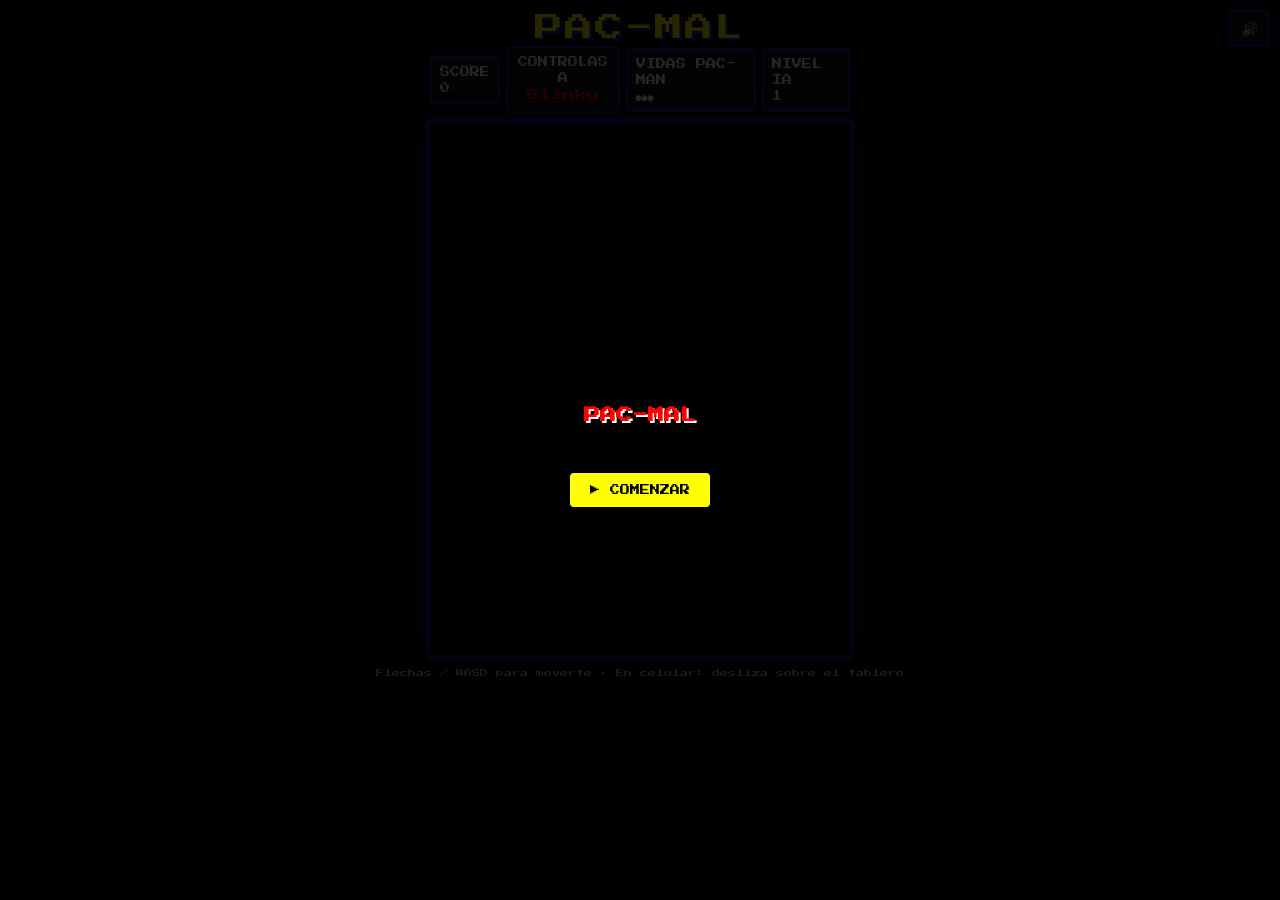
<file: pacmal/pacmal.html>
<!DOCTYPE html>
<html lang="es">
<head>
<meta charset="UTF-8">
<meta name="viewport" content="width=device-width, initial-scale=1">
<title>PAC-MAL</title>
<link href="https://fonts.googleapis.com/css2?family=Press+Start+2P&display=swap" rel="stylesheet">
<style>
  * { box-sizing: border-box; }
  html,body{
    margin:0; padding:0; background:#000; color:#fff;
    font-family:'Press Start 2P', monospace;
    display:flex; flex-direction:column; align-items:center;
    min-height:100vh; overflow-x:hidden;
  }
  #title{
    color:#FFFF00; font-size:28px; margin:14px 0 4px 0;
    text-shadow:3px 3px 0 #1919A6;
    letter-spacing:2px;
  }

  #hud{
    display:flex; justify-content:space-between; align-items:center;
    width:420px; max-width:95vw; font-size:10px; margin-bottom:6px; gap:6px;
  }
  #hud .box{ background:#111; border:2px solid #1919A6; padding:6px 8px; border-radius:4px; line-height:1.6;}
  #controlledBox{ text-align:center; }
  #controlledName{ font-size:12px; }
  canvas{
    background:#000; border:4px solid #1919A6; border-radius:6px;
    box-shadow:0 0 25px #1919A6aa;
    image-rendering:pixelated;
    max-width:95vw; height:auto;
    touch-action:none;
  }
  #msgOverlay{
    position:fixed; inset:0; background:rgba(0,0,0,0.85);
    display:flex; align-items:center; justify-content:center;
    flex-direction:column; text-align:center; z-index:10; padding:20px;
  }
  #msgOverlay h2{ color:#FF0000; font-size:16px; margin-bottom:14px; text-shadow:2px 2px #FFF;}
  #msgOverlay p{ color:#fff; font-size:9px; line-height:1.8; max-width:520px;}
  #msgOverlay button{
    margin-top:18px; font-family:inherit; background:#FFFF00; color:#000;
    border:none; padding:12px 20px; font-size:10px; cursor:pointer; border-radius:4px;
  }
  #msgOverlay button:hover{ background:#fff; }
  #soundBtn{
    position:fixed; top:10px; right:10px; z-index:5; font-family:inherit;
    background:#111; color:#fff; border:2px solid #1919A6; border-radius:4px;
    padding:8px 10px; font-size:14px; cursor:pointer;
  }
  #keys{font-size:8px;color:#aaa;margin-top:8px;text-align:center;line-height:1.6;}
</style>
</head>
<body>

<button id="soundBtn" title="Silenciar / activar sonido">🔊</button>
<div id="title">PAC-MAL</div>

<div id="hud">
  <div class="box">SCORE<br><span id="scoreVal">0</span></div>
  <div class="box" id="controlledBox">CONTROLAS A<br><span id="controlledName">-</span></div>
  <div class="box">VIDAS PAC-MAN<br><span id="livesVal">●●●</span></div>
  <div class="box">NIVEL IA<br><span id="levelVal">1</span></div>
</div>

<canvas id="game"></canvas>

<div id="keys">Flechas / WASD para moverte · En celular: desliza sobre el tablero</div>

<div id="msgOverlay">
  <h2 id="msgTitle">PAC-MAL</h2>
  <p id="msgBody"></p>
  <button id="startBtn">▶ COMENZAR</button>
</div>

<script>
(function(){
"use strict";

/* ============================= CONFIG BÁSICA ============================= */
const TILE = 28;
const MAZE_TEXT = [
"###############",
"#.............#",
"#.##.#####.##.#",
"#o...........o#",
"#.##.#.#.#.##.#",
"#....#...#....#",
"#....#...#....#",
"#....## ##....#",
"#....#GGG#....#",
" ....#GGG#.... ",
"#....#GGG#....#",
"#....#####....#",
"#....#...#....#",
"#....#...#....#",
"#.##.#.#.#.##.#",
"#o...........o#",
"#.##.#####.##.#",
"#.............#",
"###############"
];
const ROWS = MAZE_TEXT.length;
const COLS = MAZE_TEXT[0].length;
const TUNNEL_ROW = 9;

const canvas = document.getElementById('game');
canvas.width = COLS*TILE;
canvas.height = ROWS*TILE;
const ctx = canvas.getContext('2d');

/* ============================= AUDIO ============================= */
let actx = null;
let soundOn = true;
function ensureAudio(){
  if(!actx){
    try{ actx = new (window.AudioContext||window.webkitAudioContext)(); }catch(e){}
  } else if (actx.state === 'suspended'){ actx.resume(); }
}
function beep(freq,duration,type,vol,delay){
  if(!soundOn) return;
  ensureAudio();
  if(!actx) return;
  delay = delay||0; vol = vol===undefined?0.12:vol; type = type||'square';
  const t = actx.currentTime+delay;
  const osc = actx.createOscillator();
  const gain = actx.createGain();
  osc.type = type;
  osc.frequency.setValueAtTime(freq,t);
  gain.gain.setValueAtTime(vol,t);
  gain.gain.exponentialRampToValueAtTime(0.0001,t+duration);
  osc.connect(gain); gain.connect(actx.destination);
  osc.start(t); osc.stop(t+duration+0.02);
}
let wakaToggle = false;
function sfxDot(){ wakaToggle=!wakaToggle; beep(wakaToggle?260:210, 0.045,'square',0.05); }
function sfxPower(){ for(let i=0;i<6;i++) beep(180+i*60,0.09,'sawtooth',0.08,i*0.05); }
function sfxGhostEaten(){ beep(900,0.08,'sine',0.15); beep(500,0.12,'sine',0.12,0.09); }
function sfxPacDeath(){ for(let i=0;i<6;i++) beep(500-i*70,0.14,'triangle',0.12,i*0.13); }
function sfxRoundWin(){ [440,554,659,880].forEach((f,i)=>beep(f,0.16,'square',0.12,i*0.16)); }
function sfxRoundLose(){ [300,260,220,180].forEach((f,i)=>beep(f,0.22,'sawtooth',0.12,i*0.2)); }

// siren de fondo (loop simple sin melodías con derechos)
let sirenOsc=null, sirenGain=null, sirenPhase=0;
function startSiren(){
  ensureAudio();
  if(!actx || sirenOsc) return;
  sirenOsc = actx.createOscillator();
  sirenGain = actx.createGain();
  sirenOsc.type='square';
  sirenGain.gain.value=0.02;
  sirenOsc.connect(sirenGain); sirenGain.connect(actx.destination);
  sirenOsc.start();
}
function updateSiren(dt, frightened){
  if(!soundOn || !sirenOsc) return;
  sirenPhase += dt*(frightened?6:2.2);
  const base = frightened?260:150;
  const range = frightened?60:70;
  sirenOsc.frequency.setValueAtTime(base+Math.sin(sirenPhase)*range, actx.currentTime);
  sirenGain.gain.setValueAtTime(frightened?0.035:0.02, actx.currentTime);
}
function stopSirenAudible(){ if(sirenGain) sirenGain.gain.setValueAtTime(0, actx?actx.currentTime:0); }

document.getElementById('soundBtn').addEventListener('click', ()=>{
  soundOn = !soundOn;
  document.getElementById('soundBtn').textContent = soundOn?'🔊':'🔇';
  if(soundOn) startSiren();
  else stopSirenAudible();
});

/* ============================= GRID / DOTS ============================= */
const WALL=0, DOT=1, EMPTY=2, POWER=3;
let grid = [];
let dotsRemaining = 0;
let totalDots = 0;

function buildGrid(){
  grid = [];
  for(let r=0;r<ROWS;r++){
    const row=[];
    for(let c=0;c<COLS;c++){
      const ch = MAZE_TEXT[r][c];
      if(ch==='#') row.push(WALL);
      else if(ch==='.') row.push(DOT);
      else if(ch==='o') row.push(POWER);
      else row.push(EMPTY); // ' ' o 'G'
    }
    grid.push(row);
  }
  // Validación por flood-fill desde el inicio de Pac-Man: cualquier celda
  // inalcanzable se convierte en pared para evitar puntos huérfanos.
  const startR=13, startC=7;
  const seen = Array.from({length:ROWS},()=>Array(COLS).fill(false));
  const queue=[[startR,startC]];
  seen[startR][startC]=true;
  while(queue.length){
    const [r,c]=queue.shift();
    const neigh=[[r-1,c],[r+1,c],[r,c-1],[r,c+1]];
    for(const [nr,nc] of neigh){
      let realC=nc;
      if(r===TUNNEL_ROW){ if(realC<0) realC=COLS-1; if(realC>=COLS) realC=0; }
      if(nr<0||nr>=ROWS||realC<0||realC>=COLS) continue;
      if(seen[nr][realC]) continue;
      if(grid[nr][realC]===WALL) continue;
      seen[nr][realC]=true;
      queue.push([nr,realC]);
    }
  }
  for(let r=0;r<ROWS;r++) for(let c=0;c<COLS;c++){
    if(!seen[r][c] && grid[r][c]!==WALL) grid[r][c]=WALL;
  }
  dotsRemaining=0;
  for(let r=0;r<ROWS;r++) for(let c=0;c<COLS;c++){
    if(grid[r][c]===DOT||grid[r][c]===POWER) dotsRemaining++;
  }
  totalDots = dotsRemaining;
}

function isOpen(col,row){
  row = Math.round(row); col = Math.round(col);
  if(row===TUNNEL_ROW && (col<0 || col>=COLS)) return true;
  if(row<0||row>=ROWS) return false;
  let c=col;
  if(c<0) c+=COLS; if(c>=COLS) c-=COLS;
  if(c<0||c>=COLS) return false;
  return grid[row][c] !== WALL;
}
function wrapCol(c){ if(c<0) return c+COLS; if(c>=COLS) return c-COLS; return c; }

/* ============================= DIRECCIONES ============================= */
const DIRS = {
  UP:{x:0,y:-1,name:'UP'}, DOWN:{x:0,y:1,name:'DOWN'},
  LEFT:{x:-1,y:0,name:'LEFT'}, RIGHT:{x:1,y:0,name:'RIGHT'}, NONE:{x:0,y:0,name:'NONE'}
};
const OPPOSITE = {UP:'DOWN',DOWN:'UP',LEFT:'RIGHT',RIGHT:'LEFT',NONE:'NONE'};

function dist2(x1,y1,x2,y2){ const dx=x1-x2, dy=y1-y2; return dx*dx+dy*dy; }

function pickDirection(entity, target, opts){
  opts = opts||{};
  const all = [DIRS.UP,DIRS.DOWN,DIRS.LEFT,DIRS.RIGHT];
  const reverseName = OPPOSITE[entity.dirName];
  let candidates = all.filter(d => d.name!==reverseName && isOpen(entity.col+d.x, entity.row+d.y));
  if(candidates.length===0){
    candidates = all.filter(d => isOpen(entity.col+d.x, entity.row+d.y));
  }
  if(candidates.length===0) return DIRS.NONE;
  let best=null, bestScore=Infinity;
  for(const d of candidates){
    const nx=entity.col+d.x, ny=entity.row+d.y;
    let score = dist2(nx,ny,target.col,target.row);
    if(opts.maximize) score = -score;
    if(opts.avoid){
      score -= (opts.avoidWeight||0) * Math.sqrt(dist2(nx,ny,opts.avoid.col,opts.avoid.row));
    }
    if(opts.randomFactor && Math.random()<opts.randomFactor){
      score += (Math.random()-0.5)*200;
    }
    if(score<bestScore){ bestScore=score; best=d; }
  }
  return best;
}

/* ============================= ENTIDADES ============================= */
const GHOST_DEFS = [
  {id:'blinky', name:'Blinky', color:'#FF0000', corner:{col:13,row:1}, start:{col:7,row:8}, releaseDelay:0},
  {id:'pinky',  name:'Pinky',  color:'#FFB8FF', corner:{col:1,row:1}, start:{col:6,row:9}, releaseDelay:1.2},
  {id:'inky',   name:'Inky',   color:'#00FFFF', corner:{col:13,row:17}, start:{col:7,row:9}, releaseDelay:3.5},
  {id:'clyde',  name:'Clyde',  color:'#FFB852', corner:{col:1,row:17}, start:{col:8,row:9}, releaseDelay:5.5}
];
const DOOR = {col:7, row:7};
const HOUSE_CENTER = {col:7, row:9};
const PAC_START = {col:7, row:13};

let pac, ghosts, controlledId;
let score=0, lives=3, pacmanIQ=1, frightTimer=0, chainCount=0;
// Modo scatter/chase igual al Pac-Man original: los fantasmas alternan entre
// perseguir directamente (chase) y retirarse a su esquina (scatter) en vez
// de acosar a pacman todo el tiempo. Sin esto se ven robóticos/monótonos.
// Si mientras tanto un fantasma queda "frightened" (asustado), el reloj se
// pausa (igual que en el original) y sigue justo donde quedó al terminar.
const GHOST_MODE_SCHEDULE = [
  {mode:'scatter', dur:7}, {mode:'chase', dur:20},
  {mode:'scatter', dur:7}, {mode:'chase', dur:20},
  {mode:'scatter', dur:5}, {mode:'chase', dur:20},
  {mode:'scatter', dur:5}, {mode:'chase', dur:999999}
];
let ghostModeIndex = 0;
let ghostMode = GHOST_MODE_SCHEDULE[0].mode;
let ghostModeTimer = GHOST_MODE_SCHEDULE[0].dur;

function resetGhostMode(){
  ghostModeIndex = 0;
  ghostMode = GHOST_MODE_SCHEDULE[0].mode;
  ghostModeTimer = GHOST_MODE_SCHEDULE[0].dur;
}

function updateGhostMode(dt){
  ghostModeTimer -= dt;
  if(ghostModeTimer<=0 && ghostModeIndex < GHOST_MODE_SCHEDULE.length-1){
    ghostModeIndex++;
    ghostMode = GHOST_MODE_SCHEDULE[ghostModeIndex].mode;
    ghostModeTimer = GHOST_MODE_SCHEDULE[ghostModeIndex].dur;
    // Al cambiar de modo, los fantasmas normales dan media vuelta al
    // instante (comportamiento icónico del original) — salvo el que
    // controla el jugador, que sigue respondiendo solo a sus teclas.
    ghosts.forEach(g=>{
      if(g.state!=='normal' || g.def.id===controlledId || g.dir.name==='NONE') return;
      const revName = OPPOSITE[g.dirName];
      const rev = DIRS[revName];
      if(isOpen(g.col+rev.x, g.row+rev.y)){
        g.dirName = revName; g.dir = rev;
      }
    });
  }
}
let gameState = 'playing'; // playing | paused | roundover | gameover
let freezeTimer = 0;
let message = null; // {title, body, autoHideAfter}

function makePacman(){
  return {
    col: PAC_START.col, row: PAC_START.row,
    dirName:'NONE', dir:DIRS.NONE, nextDirName:'LEFT',
    speed: 4.6, mouthPhase:0
  };
}
function makeGhosts(){
  return GHOST_DEFS.map(def=>({
    def, col:def.start.col, row:def.start.row,
    dirName:'UP', dir:DIRS.UP,
    state:'house', // house | normal | frightened | eaten
    releaseTimer: def.releaseDelay,
    speed: 3.9,
    wantedDirName: null,
    bob: Math.random()*10
  }));
}

function resetPositionsOnly(){
  pac.col=PAC_START.col; pac.row=PAC_START.row; pac.dirName='NONE'; pac.dir=DIRS.NONE; pac.nextDirName='LEFT';
  pac._lastDecisionTile = null;
  ghosts.forEach(g=>{
    g.col=g.def.start.col; g.row=g.def.start.row; g.dirName='UP'; g.dir=DIRS.UP;
    g.state='house'; g.releaseTimer = g.def.releaseDelay;
    g._lastDecisionTile = null;
  });
  frightTimer=0; chainCount=0;
  resetGhostMode();
  // Sin esto, cada vez que pierdes una vida tu fantasma controlado volvía a
  // quedar encerrado en la casa esperando su temporizador de salida
  // (hasta 5.5s con Clyde) antes de volver a responder al teclado.
  releaseControlledFromHouse();
}

function startNewRound(keepIQ){
  buildGrid();
  pac = makePacman();
  ghosts = makeGhosts();
  lives = 3;
  frightTimer = 0; chainCount=0;
  resetGhostMode();
  controlledId = GHOST_DEFS[Math.floor(Math.random()*GHOST_DEFS.length)].id;
  releaseControlledFromHouse();
  updateHUD();
}

// El fantasma controlado por el jugador siempre debe responder al instante:
// si le tocó uno que seguía esperando su turno de salida en la casa, lo
// liberamos ahí mismo para que las teclas funcionen de inmediato.
function releaseControlledFromHouse(){
  const cg = ghosts.find(g=>g.def.id===controlledId);
  if(cg && cg.state==='house'){ cg.state='normal'; cg.releaseTimer=0; }
}

/* ============================= INPUT ============================= */
const KEYMAP = {
  ArrowUp:'UP', ArrowDown:'DOWN', ArrowLeft:'LEFT', ArrowRight:'RIGHT',
  w:'UP', s:'DOWN', a:'LEFT', d:'RIGHT', W:'UP', S:'DOWN', A:'LEFT', D:'RIGHT'
};
// Pila de direcciones actualmente sostenidas (no solo "la última tecla que
// tocaste"): mientras sostenés una tecla, el fantasma se mueve; al soltarla
// sin sostener ninguna otra, se detiene. Se resuelve de la más reciente a la
// más vieja para permitir "preparar" un giro sin soltar la tecla con la que
// venías (si la más nueva todavía no es válida en esta casilla, se usa la
// anterior que sí lo sea).
let heldDirStack = [];
function currentValidHeldDir(g){
  for(let i=heldDirStack.length-1; i>=0; i--){
    const d = DIRS[heldDirStack[i]];
    if(isOpen(g.col+d.x, g.row+d.y)) return d;
  }
  return null;
}
window.addEventListener('keydown', (e)=>{
  const d = KEYMAP[e.key];
  if(d){
    e.preventDefault();
    const idx = heldDirStack.indexOf(d);
    if(idx!==-1) heldDirStack.splice(idx,1);
    heldDirStack.push(d);
  }
});
window.addEventListener('keyup', (e)=>{
  const d = KEYMAP[e.key];
  if(d){
    const idx = heldDirStack.indexOf(d);
    if(idx!==-1) heldDirStack.splice(idx,1);
  }
});
// Si la ventana pierde el foco (cambiás de pestaña, etc.) las teclas quedan
// "sostenidas" para siempre según el navegador — se limpia la pila para que
// el fantasma no siga moviéndose solo.
window.addEventListener('blur', ()=>{ heldDirStack.length = 0; });

// ============================= CONTROL TOUCH / CELULAR =============================
// Desliza el dedo sobre el tablero en la dirección en que quieras mover el fantasma.
// El teclado (flechas / WASD) sigue funcionando exactamente igual.
let touchStartX = 0;
let touchStartY = 0;
let touchActive = false;
const TOUCH_MIN_SWIPE = 12;

function setTouchDirection(dirName){
  heldDirStack.length = 0;
  if(dirName) heldDirStack.push(dirName);

  // Fuerza una nueva evaluación cuando el fantasma esté en posición de girar.
  const cg = ghosts && ghosts.find(g=>g.def.id===controlledId);
  if(cg) cg._lastDecisionTile = null;
}

canvas.addEventListener('touchstart', (e)=>{
  if(!e.touches || !e.touches.length) return;
  e.preventDefault();
  ensureAudio();
  startSiren();
  touchActive = true;
  touchStartX = e.touches[0].clientX;
  touchStartY = e.touches[0].clientY;
}, {passive:false});

canvas.addEventListener('touchmove', (e)=>{
  if(!touchActive || !e.touches || !e.touches.length) return;
  e.preventDefault();

  const x = e.touches[0].clientX;
  const y = e.touches[0].clientY;
  const dx = x - touchStartX;
  const dy = y - touchStartY;

  if(Math.abs(dx) < TOUCH_MIN_SWIPE && Math.abs(dy) < TOUCH_MIN_SWIPE) return;

  let dirName;
  if(Math.abs(dx) > Math.abs(dy)) dirName = dx > 0 ? 'RIGHT' : 'LEFT';
  else dirName = dy > 0 ? 'DOWN' : 'UP';

  setTouchDirection(dirName);

  // Reiniciamos el origen para permitir cambiar de dirección con otro gesto
  // sin tener que levantar obligatoriamente el dedo.
  touchStartX = x;
  touchStartY = y;
}, {passive:false});

canvas.addEventListener('touchend', (e)=>{
  e.preventDefault();
  touchActive = false;
  // Igual que al soltar una tecla: el fantasma se detiene.
  setTouchDirection(null);
}, {passive:false});

canvas.addEventListener('touchcancel', ()=>{
  touchActive = false;
  setTouchDirection(null);
}, {passive:false});

canvas.addEventListener('click', ()=>{ ensureAudio(); startSiren(); });

/* ============================= LÓGICA DE FANTASMAS ============================= */
function ghostTarget(g){
  if(g.state==='eaten') return HOUSE_CENTER;
  if(g.state==='frightened') return {col:pac.col,row:pac.row}; // se usa con maximize=true (huir)
  if(g.def.id===controlledId) return null; // controlado por jugador
  if(ghostMode==='scatter') return g.def.corner; // retirada periódica a su esquina, como en el original
  switch(g.def.id){
    case 'blinky':
      return {col:pac.col, row:pac.row};
    case 'pinky': {
      const d = pac.dir.name==='NONE'?DIRS.LEFT:pac.dir;
      return {col:pac.col + d.x*4, row:pac.row + d.y*4};
    }
    case 'inky': {
      const blinky = ghosts.find(x=>x.def.id==='blinky');
      const d = pac.dir.name==='NONE'?DIRS.LEFT:pac.dir;
      const aheadCol = pac.col + d.x*2, aheadRow = pac.row + d.y*2;
      return {col: blinky.col + 2*(aheadCol-blinky.col), row: blinky.row + 2*(aheadRow-blinky.row)};
    }
    case 'clyde': {
      const dd = Math.sqrt(dist2(g.col,g.row,pac.col,pac.row));
      return dd>=8 ? {col:pac.col,row:pac.row} : g.def.corner;
    }
  }
  return g.def.corner;
}

function moveEntityStep(ent, dt, isPac){
  // La ventana de detección de "centro de casilla" debe ser lo bastante ancha
  // para no saltársela a alta velocidad, PERO sin la clave de "última casilla
  // decidida" de abajo, quedarse varios frames dentro de esa ventana hace que
  // se recalcule la dirección repetidas veces en la misma esquina y el
  // personaje tartamudee/se trabe ahí en vez de comprometerse a un rumbo.
  const curSpd = (isPac? (pac._effSpeed||ent.speed) : (ent._effSpeed||ent.speed));
  const centerEps = Math.max(0.09, curSpd*0.05*0.6);
  const atCenterCol = Math.abs(ent.col - Math.round(ent.col)) < centerEps;
  const atCenterRow = Math.abs(ent.row - Math.round(ent.row)) < centerEps;
  const tileKey = Math.round(ent.col)+','+Math.round(ent.row);
  // Si la entidad está detenida (dir NONE), siempre se re-evalúa cada frame:
  // al estar quieta jamás sale de la zona de centro, así que el candado de
  // "ya decidí en esta casilla" de abajo nunca se soltaría solo, dejando al
  // fantasma trabado para siempre en cuanto termina su espera en la casa
  // (o en cuanto se le entrega el control al jugador). No hay riesgo de
  // tartamudeo aquí porque, al no moverse, no hay ninguna esquina que cruzar.
  // OJO: NO conviene forzar la re-decisión en cada frame mientras se está
  // en movimiento (ni siquiera para el fantasma del jugador): cada vez que
  // se "decide" también se clava la posición al entero más cercano, así
  // que forzarlo cada frame crea un bucle infinito de avanzar-un-poco y
  // clavarse-de-vuelta, sin que el fantasma logre salir jamás de la casilla.
  // En su lugar, el candado se libera explícitamente en los puntos exactos
  // donde hace falta una decisión nueva (te reasignan el control, o la
  // dirección actual choca contra una pared) — ver releaseControlledFromHouse,
  // reassignControl y el bloque de "pared" más abajo.
  const forceRedecide = ent.dir.name==='NONE';
  if(atCenterCol && atCenterRow && (forceRedecide || ent._lastDecisionTile!==tileKey)){
    ent._lastDecisionTile = tileKey;
    ent.col = Math.round(ent.col); ent.row = Math.round(ent.row);
    // decidir nueva dirección
    let newDir = null;
    if(isPac){
      newDir = pacDecision(ent);
    } else {
      newDir = ghostDecision(ent);
    }
    const isControlledGhost = !isPac && ent.def && ent.def.id===controlledId;
    if(newDir && newDir.name!=='NONE'){
      ent.dirName = newDir.name; ent.dir = newDir;
    } else if(isControlledGhost || ent.state==='house' || !isOpen(ent.col+ent.dir.x, ent.row+ent.dir.y)){
      // Para tu fantasma, NONE siempre significa "quieto de verdad" (no
      // sostenés ninguna tecla con camino válido) — sin el chequeo de
      // isControlledGhost de acá, si tu dirección anterior seguía abierta,
      // el fantasma hubiera seguido andando solo aunque soltaras la tecla.
      // 'house' fuerza quietud: sin esto, un fantasma en la casa podía seguir
      // derivando con su dirección inicial (arriba) y "escapar" solo, aunque
      // el jugador lo estuviera controlando y sus teclas no tuvieran efecto.
      ent.dir = DIRS.NONE; ent.dirName='NONE';
    }
  } else if(!atCenterCol || !atCenterRow){
    // salió de la zona de la última casilla decidida: habilita la próxima decisión
    ent._lastDecisionTile = null;
  }
  const spd = (isPac? pac._effSpeed : ent._effSpeed) || ent.speed;
  if(ent.dir.name!=='NONE'){
    const nextCol = ent.col + ent.dir.x*spd*dt;
    const nextRow = ent.row + ent.dir.y*spd*dt;
    // evitar atravesar paredes: si el siguiente tile en esa dirección es pared y ya cruzamos el centro, frenar en el centro
    const targetTileCol = ent.dir.x!==0 ? Math.round(ent.col)+ent.dir.x : Math.round(ent.col);
    const targetTileRow = ent.dir.y!==0 ? Math.round(ent.row)+ent.dir.y : Math.round(ent.row);
    if(!isOpen(targetTileCol, targetTileRow)){
      // si no se puede avanzar, quedarse en el centro más cercano
      const distToCenterCol = Math.round(ent.col)-ent.col;
      const distToCenterRow = Math.round(ent.row)-ent.row;
      if(Math.abs(distToCenterCol) < spd*dt+0.01 && Math.abs(distToCenterRow) < spd*dt+0.01){
        ent.col = Math.round(ent.col); ent.row = Math.round(ent.row);
        // Genuinamente bloqueado y detenido: soltar el candado de "ya decidí
        // en esta casilla" para que el próximo frame se evalúe una decisión
        // nueva sí o sí. Sin esto, si el candado ya apuntaba a esta misma
        // casilla por otro motivo (ej. se te reasignó el control a mitad de
        // camino, heredando una dirección que acá resulta bloqueada), la
        // entidad podía quedar congelada contra la pared para siempre.
        ent._lastDecisionTile = null;
      } else {
        ent.col = nextCol; ent.row = nextRow;
      }
    } else {
      ent.col = nextCol; ent.row = nextRow;
    }
  }
  ent.col = wrapCol(ent.col);
}

function pacDecision(ent){
  // buscar el punto más cercano
  let target = null, bestD = Infinity;
  for(let r=0;r<ROWS;r++) for(let c=0;c<COLS;c++){
    if(grid[r][c]===DOT || grid[r][c]===POWER){
      const dd = dist2(ent.col,ent.row,c,r);
      if(dd<bestD){ bestD=dd; target={col:c,row:r}; }
    }
  }
  if(!target) target = {col:ent.col, row:ent.row};

  // nivel de inteligencia => menos aleatoriedad, más precisión, más evasión
  const iq = pacmanIQ;
  const randomFactor = Math.max(0.02, 0.32 - iq*0.045);
  const avoidWeight = 1.2 + iq*0.9;

  let nearestThreat = null, threatDist = Infinity;
  ghosts.forEach(g=>{
    if(g.state==='normal'){
      const dd = Math.sqrt(dist2(ent.col,ent.row,g.col,g.row));
      if(dd<threatDist){ threatDist=dd; nearestThreat=g; }
    }
  });

  // si hay amenaza cerca y existe una píldora de poder, y el nivel es suficiente, ir por ella
  if(nearestThreat && threatDist < (3+iq*0.4) && iq>=2){
    let pTarget=null, pBest=Infinity;
    for(let r=0;r<ROWS;r++) for(let c=0;c<COLS;c++){
      if(grid[r][c]===POWER){
        const dd = dist2(ent.col,ent.row,c,r);
        if(dd<pBest){ pBest=dd; pTarget={col:c,row:r}; }
      }
    }
    if(pTarget) target = pTarget;
  }

  ent._effSpeed = 4.2 + Math.min(iq*0.12, 1.4);

  return pickDirection(ent, target, {
    avoid: nearestThreat?{col:nearestThreat.col,row:nearestThreat.row}:null,
    avoidWeight: nearestThreat?avoidWeight:0,
    randomFactor
  });
}

function pickRandomDirection(entity){
  // Movimiento realmente al azar en cada esquina, igual que el Pac-Man
  // original: un fantasma asustado NO huye "inteligentemente" del jugador,
  // solo elige cualquier dirección válida sin preferencia.
  const all = [DIRS.UP,DIRS.DOWN,DIRS.LEFT,DIRS.RIGHT];
  const reverseName = OPPOSITE[entity.dirName];
  let candidates = all.filter(d => d.name!==reverseName && isOpen(entity.col+d.x, entity.row+d.y));
  if(candidates.length===0){
    candidates = all.filter(d => isOpen(entity.col+d.x, entity.row+d.y));
  }
  if(candidates.length===0) return DIRS.NONE;
  return candidates[Math.floor(Math.random()*candidates.length)];
}

function ghostDecision(g){
  if(g.state==='house') return DIRS.NONE;
  if(g.def.id===controlledId){
    // Tu fantasma tiene que poder ALCANZAR a pacman para que "perseguirlo"
    // tenga sentido. Pacman anda entre 4.32 y 5.6 según su IQ (ver
    // pacDecision: 4.2 + min(iq*0.12, 1.4)) — con 4.0 fijo, tu fantasma era
    // más lento que pacman desde la ronda 1 y jamás lo hubieras alcanzado
    // en línea recta, sin importar qué tan bien lo controlaras.
    g._effSpeed = g.state==='frightened' ? 3.1 : (g.state==='eaten'?6.5:5.8);
    // Control tipo "mientras sostenés, se mueve": si ninguna tecla sostenida
    // tiene un camino válido desde acá (incluido el caso de no sostener
    // ninguna), el fantasma se queda quieto en vez de seguir solo o elegir
    // un rumbo al azar.
    const held = currentValidHeldDir(g);
    return held || DIRS.NONE;
  }
  const target = ghostTarget(g);
  if(g.state==='eaten'){
    g._effSpeed = 6.5;
    return pickDirection(g, target, {});
  }
  if(g.state==='frightened'){
    g._effSpeed = 2.6;
    return pickRandomDirection(g);
  }
  // normal
  let speedMul = 1;
  if(g.def.id==='blinky'){
    speedMul = 1 + (1 - dotsRemaining/Math.max(1,totalDots))*0.6;
  }
  g._effSpeed = 3.7*speedMul + Math.min(pacmanIQ*0.05, 0.5);
  return pickDirection(g, target, {randomFactor:0.05});
}

/* ============================= COLISIONES Y EVENTOS ============================= */
function eatDots(){
  const c = Math.round(pac.col), r = Math.round(pac.row);
  if(r<0||r>=ROWS||c<0||c>=COLS) return;
  const cell = grid[r][c];
  if(cell===DOT){
    grid[r][c]=EMPTY; dotsRemaining--; score+=10; sfxDot(); updateHUD();
  } else if(cell===POWER){
    grid[r][c]=EMPTY; dotsRemaining--; score+=50; sfxPower(); updateHUD();
    frightTimer = Math.max(2, 7 - pacmanIQ*0.4);
    chainCount = 0;
    ghosts.forEach(g=>{
      if(g.state==='normal'){
        g.state='frightened';
        g.dirName = OPPOSITE[g.dirName]||g.dirName;
        g.dir = DIRS[g.dirName]||g.dir;
      }
    });
  }
}

function reassignControl(excludeId){
  const options = ghosts.filter(g=>g.def.id!==excludeId && g.state!=='eaten');
  if(options.length>0){
    controlledId = options[Math.floor(Math.random()*options.length)].def.id;
    releaseControlledFromHouse();
    flashMessage('Ahora controlas a '+ghosts.find(g=>g.def.id===controlledId).def.name, 1.6);
  } else {
    controlledId = null;
  }
  updateHUD();
}

let flashMsg=null, flashTimer=0;
function flashMessage(text, secs){ flashMsg=text; flashTimer=secs; }

function checkCollisions(){
  ghosts.forEach(g=>{
    if(g.state==='house') return;
    const dd = dist2(pac.col,pac.row,g.col,g.row);
    if(dd < 0.35){
      if(g.state==='frightened'){
        chainCount++;
        score += 200*Math.min(8,Math.pow(2,chainCount-1));
        sfxGhostEaten();
        g.state='eaten';
        updateHUD();
        if(g.def.id===controlledId) reassignControl(g.def.id);
      } else if(g.state==='normal'){
        loseLife();
      }
    }
  });
  // fantasma comido llega a casa -> revive
  ghosts.forEach(g=>{
    if(g.state==='eaten' && dist2(g.col,g.row,HOUSE_CENTER.col,HOUSE_CENTER.row) < 0.6){
      g.state='normal';
      if(controlledId===null) { controlledId=g.def.id; flashMessage('Recuperas el control de '+g.def.name,1.6); }
      updateHUD();
    }
  });
}

function loseLife(){
  lives--;
  sfxPacDeath();
  updateHUD();
  if(lives<=0){
    endRound('ghosts');
  } else {
    freezeTimer = 1.3;
    resetPositionsOnly();
  }
}

function endRound(winner){
  gameState='roundover';
  if(winner==='pacman'){
    // Pac-Man logró comer todo el tablero antes de que lo atraparas 3 veces:
    // se acabó el juego (no se sigue de ronda ni sube la dificultad).
    sfxRoundLose();
    showGameOver();
  } else {
    // Atrapaste a Pac-Man 3 veces antes de que terminara el tablero: ganás
    // la ronda y Pac-Man se pone más inteligente para la próxima (antes esto
    // no pasaba y el juego no "avanzaba de nivel" cuando ganaban los fantasmas).
    pacmanIQ = Math.min(10, pacmanIQ+1);
    sfxRoundWin();
    showOverlay('¡ATRAPASTE A PAC-MAN 3 VECES!', 'Pac-Man ahora es más inteligente...');
    setTimeout(()=>{
      hideOverlay();
      startNewRound();
      gameState='playing';
    }, 3200);
  }
}

/* ============================= HUD / OVERLAY ============================= */
function updateHUD(){
  document.getElementById('scoreVal').textContent = score;
  document.getElementById('livesVal').textContent = '●'.repeat(Math.max(0,lives))+'○'.repeat(Math.max(0,3-lives));
  document.getElementById('levelVal').textContent = pacmanIQ;
  const cg = ghosts && ghosts.find(g=>g.def.id===controlledId);
  const nameEl = document.getElementById('controlledName');
  if(cg){ nameEl.textContent = cg.def.name; nameEl.style.color = cg.def.color; }
  else { nameEl.textContent='...'; nameEl.style.color='#fff'; }
}
function showOverlay(title, body){
  document.getElementById('msgTitle').textContent = title;
  document.getElementById('msgBody').innerHTML = body;
  document.getElementById('startBtn').style.display='none';
  document.getElementById('msgOverlay').style.display='flex';
}
function showGameOver(){
  gameState = 'gameover';
  document.getElementById('msgTitle').textContent = 'GAME OVER';
  document.getElementById('msgBody').innerHTML = 'Pac-Man comió todo el tablero. Puntaje final: '+score;
  const btn = document.getElementById('startBtn');
  btn.textContent = '▶ JUGAR DE NUEVO';
  btn.style.display = '';
  document.getElementById('msgOverlay').style.display='flex';
}
function hideOverlay(){ document.getElementById('msgOverlay').style.display='none'; }

/* ============================= RENDER ============================= */
function drawMaze(){
  ctx.fillStyle='#000';
  ctx.fillRect(0,0,canvas.width,canvas.height);
  for(let r=0;r<ROWS;r++){
    for(let c=0;c<COLS;c++){
      const cell = grid[r][c];
      const x=c*TILE, y=r*TILE;
      if(cell===WALL){
        ctx.fillStyle='#1919A6';
        ctx.fillRect(x+2,y+2,TILE-4,TILE-4);
        ctx.strokeStyle='#3535e0';
        ctx.lineWidth=2;
        ctx.strokeRect(x+3,y+3,TILE-6,TILE-6);
      } else if(cell===DOT){
        ctx.fillStyle='#FFD9A0';
        ctx.beginPath();
        ctx.arc(x+TILE/2,y+TILE/2,3,0,Math.PI*2);
        ctx.fill();
      } else if(cell===POWER){
        const pulse = 4+Math.sin(Date.now()/150)*2;
        ctx.fillStyle='#FFD9A0';
        ctx.beginPath();
        ctx.arc(x+TILE/2,y+TILE/2,pulse+3,0,Math.PI*2);
        ctx.fill();
      }
    }
  }
}

function drawPac(){
  const x=(pac.col+0.5)*TILE, y=(pac.row+0.5)*TILE;
  pac.mouthPhase += 0.25;
  const mouth = Math.abs(Math.sin(pac.mouthPhase))*0.28+0.04;
  let angle=0;
  if(pac.dirName==='LEFT') angle=Math.PI;
  else if(pac.dirName==='UP') angle=-Math.PI/2;
  else if(pac.dirName==='DOWN') angle=Math.PI/2;
  ctx.save();
  ctx.translate(x,y);
  ctx.rotate(angle);
  ctx.fillStyle='#FFFF00';
  ctx.beginPath();
  ctx.arc(0,0,TILE*0.42, mouth*Math.PI, (2-mouth)*Math.PI);
  ctx.lineTo(0,0);
  ctx.closePath();
  ctx.fill();
  ctx.restore();
}

function drawGhost(g){
  const x=(g.col+0.5)*TILE, y=(g.row+0.5)*TILE;
  const r=TILE*0.42;
  let bodyColor = g.def.color;
  let eyesOnly = false;
  if(g.state==='eaten') eyesOnly = true;
  if(g.state==='frightened'){
    bodyColor = (frightTimer<1.6 && Math.floor(frightTimer*8)%2===0) ? '#FFFFFF' : '#2121DE';
  }
  if(g.state==='house'){
    const bob = Math.sin(Date.now()/200+g.bob)*3;
    drawGhostBody(x,y+bob,r,bodyColor,false);
  } else if(eyesOnly){
    drawEyes(x,y,r,g.dir);
  } else {
    drawGhostBody(x,y,r,bodyColor,g.state==='frightened');
    drawEyes(x,y,r,g.dir, g.state==='frightened');
  }
  if(g.def.id===controlledId){
    ctx.strokeStyle='#FFFFFF';
    ctx.lineWidth=2;
    ctx.beginPath();
    ctx.arc(x,y,r+5,0,Math.PI*2);
    ctx.stroke();
  }
}
function drawGhostBody(x,y,r,color,scared){
  ctx.fillStyle=color;
  ctx.beginPath();
  ctx.arc(x,y-r*0.1,r,Math.PI,0);
  ctx.lineTo(x+r,y+r*0.7);
  const waves=4;
  for(let i=0;i<waves;i++){
    const wx = x+r - (2*r/waves)*(i+0.5);
    ctx.lineTo(wx, y+ (i%2===0? r*0.9 : r*0.55));
  }
  ctx.lineTo(x-r,y+r*0.7);
  ctx.closePath();
  ctx.fill();
  if(scared){
    ctx.strokeStyle='#fff'; ctx.lineWidth=1;
    for(let i=0;i<3;i++){
      ctx.beginPath();
      ctx.moveTo(x-r*0.5, y-r*0.5+i*6);
      ctx.lineTo(x+r*0.5, y-r*0.5+i*6);
      ctx.stroke();
    }
  }
}
function drawEyes(x,y,r,dir,scared){
  const off = r*0.32;
  [-1,1].forEach(side=>{
    ctx.fillStyle='#fff';
    ctx.beginPath();
    ctx.arc(x+side*off, y-r*0.1, r*0.28,0,Math.PI*2);
    ctx.fill();
    ctx.fillStyle = scared?'#2121DE':'#0000AA';
    let px=x+side*off, py=y-r*0.1;
    if(dir){ px += dir.x*r*0.12; py += dir.y*r*0.12; }
    ctx.beginPath();
    ctx.arc(px,py, r*0.13,0,Math.PI*2);
    ctx.fill();
  });
}

/* ============================= LOOP PRINCIPAL ============================= */
let lastT = null;
function loop(t){
  if(lastT===null) lastT=t;
  let dt = (t-lastT)/1000;
  lastT = t;
  dt = Math.min(dt, 0.05);

  if(gameState==='playing'){
    if(freezeTimer>0){
      freezeTimer -= dt;
    } else {
      if(frightTimer>0){
        frightTimer -= dt;
        if(frightTimer<=0){
          ghosts.forEach(g=>{ if(g.state==='frightened') g.state='normal'; });
        }
      } else {
        // El reloj de scatter/chase se pausa mientras hay fantasmas
        // asustados (igual que el original) y sigue donde quedó al terminar.
        updateGhostMode(dt);
      }
      ghosts.forEach(g=>{
        if(g.state==='house'){
          g.releaseTimer -= dt;
          if(g.releaseTimer<=0){ g.state='normal'; }
        }
      });
      moveEntityStep(pac, dt, true);
      ghosts.forEach(g=> moveEntityStep(g, dt, false));
      eatDots();
      checkCollisions();
      updateSiren(dt, ghosts.some(g=>g.state==='frightened'));
      if(dotsRemaining<=0){ endRound('pacman'); }
    }
  }

  drawMaze();
  drawPac();
  ghosts.forEach(drawGhost);

  if(flashTimer>0){
    flashTimer-=dt;
    ctx.fillStyle='rgba(0,0,0,0.55)';
    ctx.fillRect(0,canvas.height/2-18,canvas.width,36);
    ctx.fillStyle='#FFFF00';
    ctx.font='12px "Press Start 2P"';
    ctx.textAlign='center';
    ctx.fillText(flashMsg, canvas.width/2, canvas.height/2+5);
  }

  requestAnimationFrame(loop);
}

/* ============================= INICIO ============================= */
let gameLoopStarted = false;
document.getElementById('startBtn').addEventListener('click', ()=>{
  ensureAudio(); startSiren();
  // Reinicia puntaje y dificultad tanto en el primer inicio como al volver
  // a jugar después de un Game Over.
  score = 0;
  pacmanIQ = 1;
  document.getElementById('startBtn').textContent = '▶ COMENZAR';
  hideOverlay();
  startNewRound();
  gameState='playing';
  // El loop ya se re-agenda solo (requestAnimationFrame al final de loop());
  // si volviéramos a llamarlo acá después de un Game Over, correrían dos
  // loops en paralelo. Solo se arranca una vez, la primera vez que se hace
  // click en "comenzar".
  if(!gameLoopStarted){
    gameLoopStarted = true;
    requestAnimationFrame(loop);
  }
});

// preparar estado inicial para que el primer frame no falle antes de pulsar "comenzar"
buildGrid();
pac = makePacman();
ghosts = makeGhosts();
controlledId = 'blinky';
updateHUD();

})();
</script>
</body>
</html>
</file>
<file: estilos.css>
.contenido {
    color: white;
    font-size: 100px;
    line-height:1.5;
    text-align: center;

    text-shadow: 
        -2px -2px 0 #000,
         2px -2px 0 #000,
        -2px  2px 0 #000,
         2px  2px 0 #000,
        -3px  0px 0 #000,
         3px  0px 0 #000,
         0px -3px 0 #000,
         0px  3px 0 #000,
         4px  4px 6px #000;

    white-space: pre-wrap;
}
</file>
